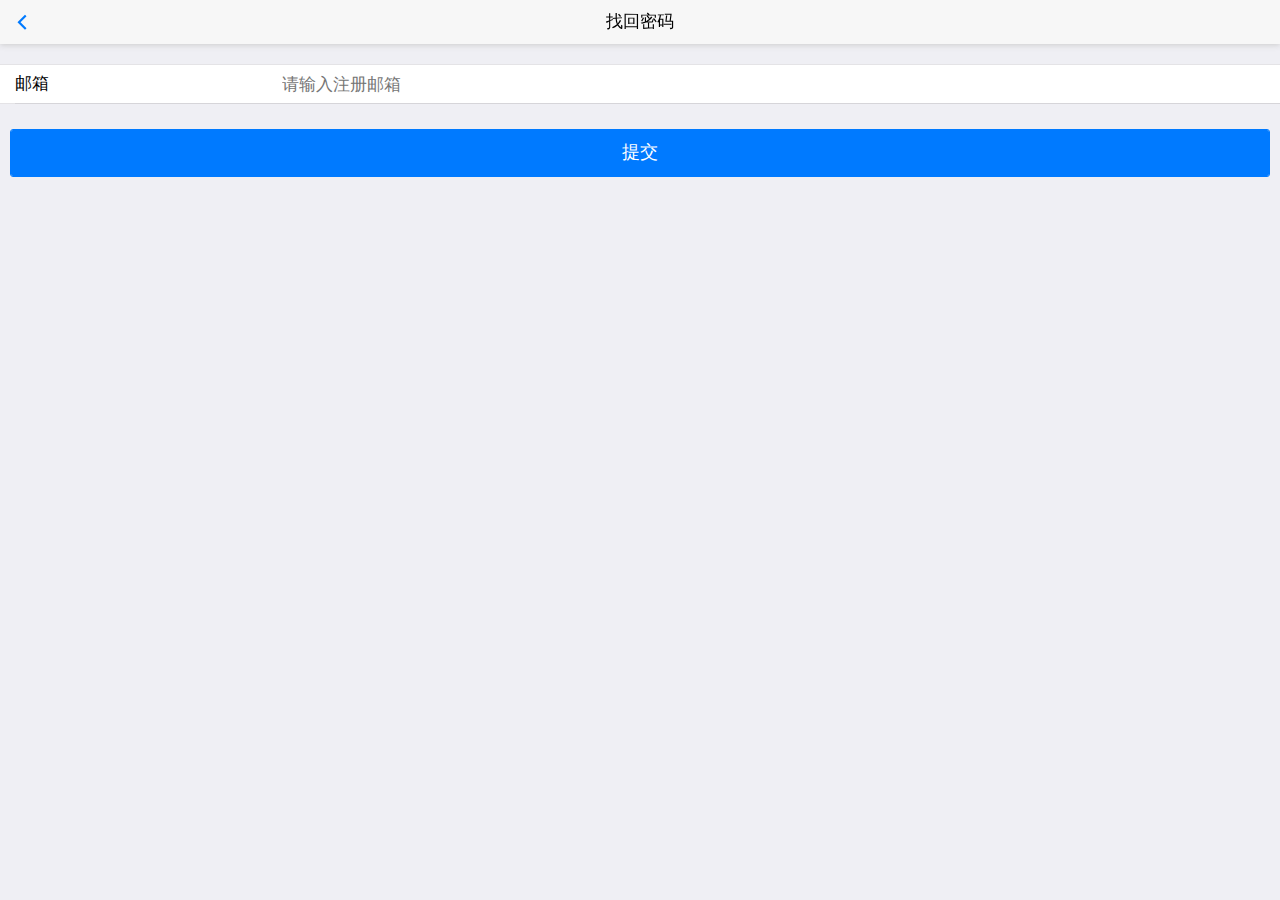
<file: forget_password.html>
<!DOCTYPE html>
<html class="ui-page-login">

	<head>
		<meta charset="utf-8">
		<meta name="viewport" content="width=device-width,initial-scale=1,minimum-scale=1,maximum-scale=1,user-scalable=no" />
		<title></title>
		<link href="css/mui.min.css" rel="stylesheet" />
		<link href="css/style.css" rel="stylesheet" />
		<style>
			.area {
				margin: 20px auto 0px auto;
			}
			.mui-input-group:first-child {
				margin-top: 20px;
			}
			.mui-input-group label {
				width: 22%;
			}
			.mui-input-row label~input,
			.mui-input-row label~select,
			.mui-input-row label~textarea {
				width: 78%;
			}
			.mui-checkbox input[type=checkbox],
			.mui-radio input[type=radio] {
				top: 6px;
			}
			.mui-content-padded {
				margin-top: 25px;
			}
			.mui-btn {
				padding: 10px;
			}
			.mui-input-row label~input, .mui-input-row label~select, .mui-input-row label~textarea{
				margin-top: 1px;
			}
		</style>
	</head>

	<body>
		<header class="mui-bar mui-bar-nav">
			<a class="mui-action-back mui-icon mui-icon-left-nav mui-pull-left"></a>
			<h1 class="mui-title">找回密码</h1>
		</header>
		<div class="mui-content">
			<form class="mui-input-group">
				<!--
				<div class="mui-input-row">
					<label>账号</label>
					<input id='account' type="text" class="mui-input-clear mui-input" placeholder="请输入账号">
				</div>             	
                -->
				<div class="mui-input-row">
					<label>邮箱</label>
					<input id='email' type="email" class="mui-input-clear mui-input" placeholder="请输入注册邮箱">
				</div>
			</form>
			<div class="mui-content-padded">
				<button id='sendMail' class="mui-btn mui-btn-block mui-btn-primary">提交</button>
			</div>
		</div>
		<script src="js/mui.min.js"></script>
		<script src="js/app.js"></script>
		<script>
			(function($, doc) {
				$.init();
				$.plusReady(function() {
					var sendButton = doc.getElementById('sendMail');
					var emailBox = doc.getElementById('email');
					sendButton.addEventListener('tap', function() {
						app.forgetPassword(emailBox.value, function(err, info) {
							plus.nativeUI.toast(err || info);
						});
					}, false);
				});
			}(mui, document));
		</script>
	</body>

</html>
</file>
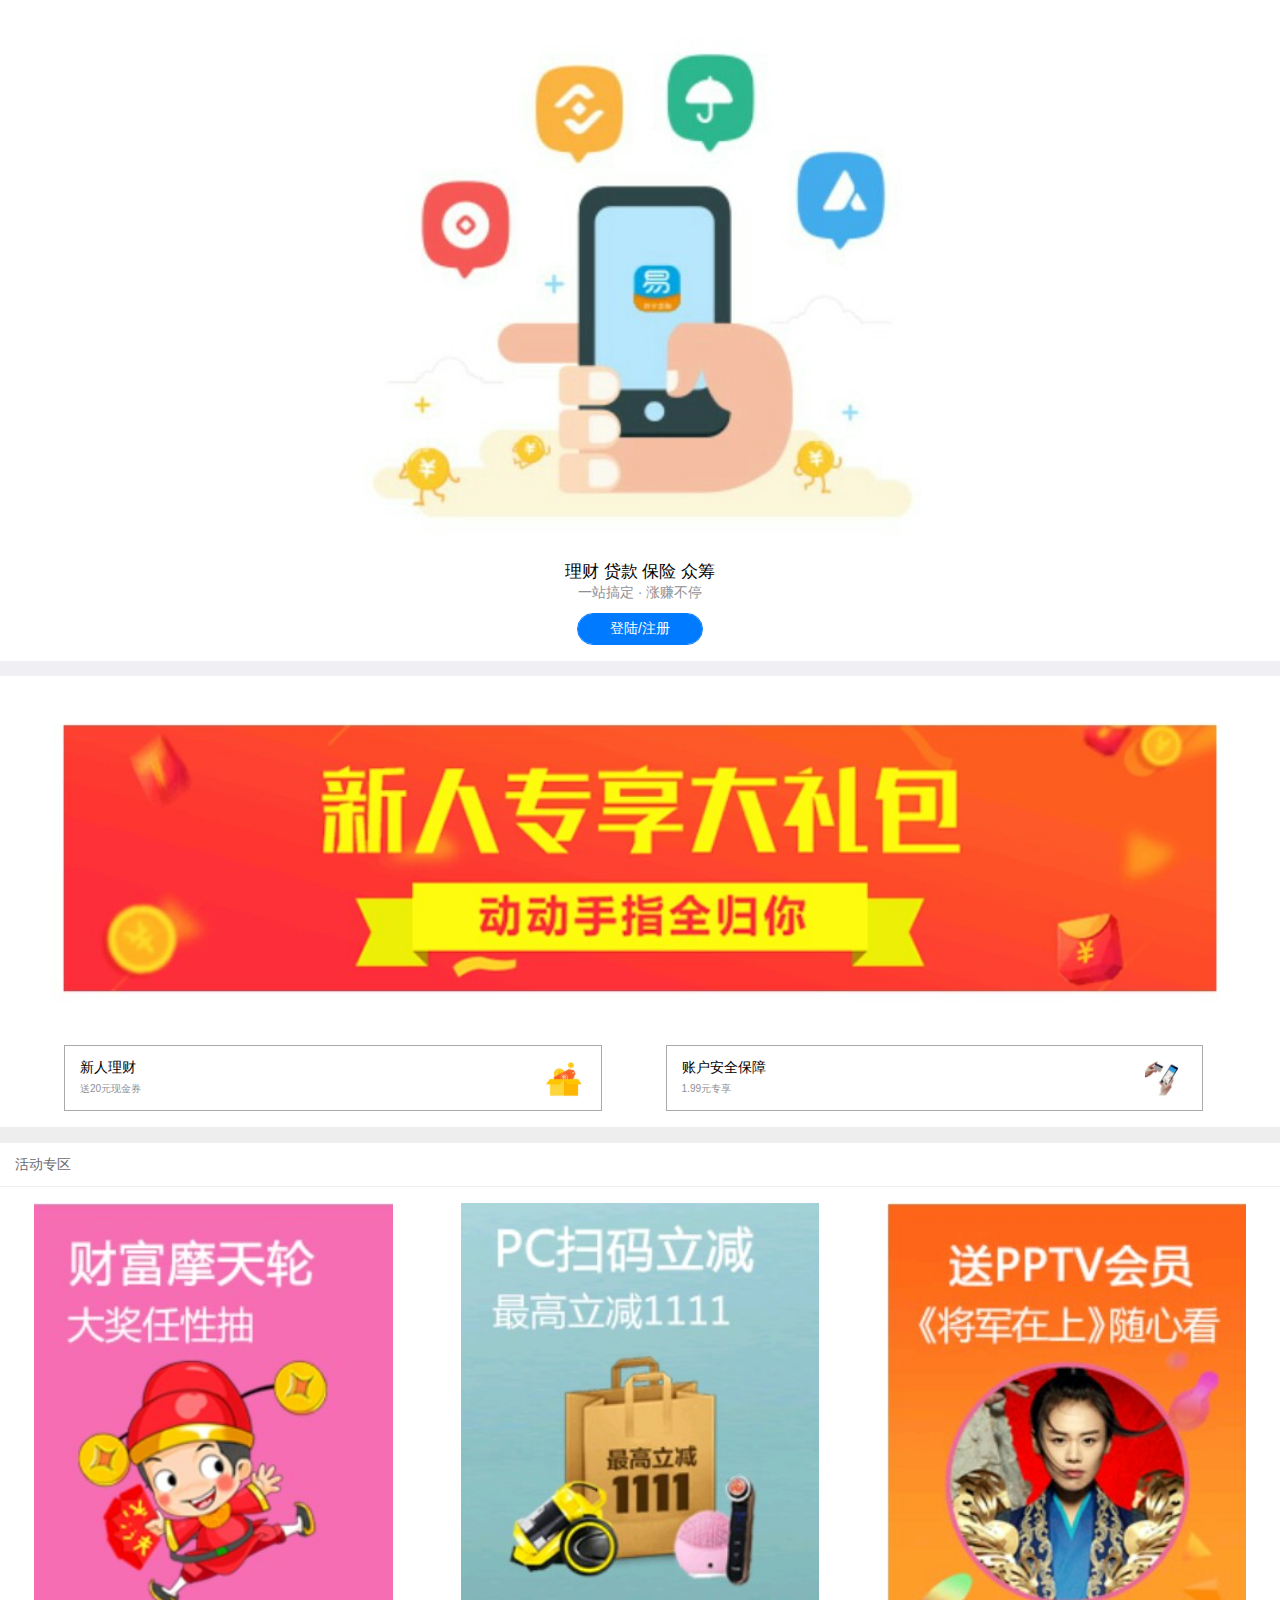
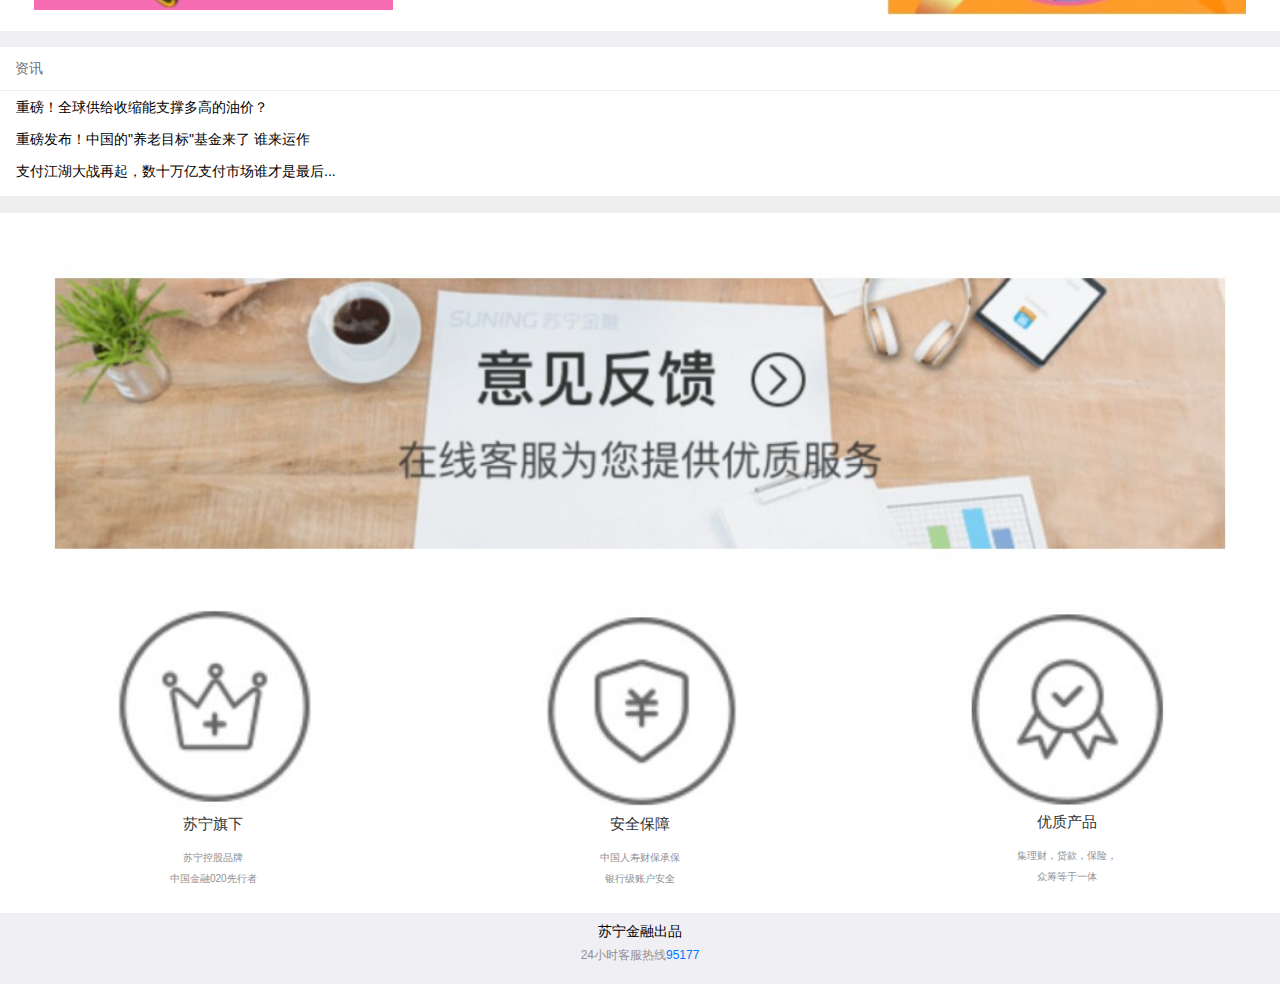
<file: home.html>
<!doctype html>
<html>

	<head>
		<meta charset="UTF-8">
		<title></title>
		<meta name="viewport" content="width=device-width,initial-scale=1,minimum-scale=1,maximum-scale=1,user-scalable=no" />
		<link href="css/mui.min.css" rel="stylesheet" />
		<link rel="stylesheet" href="css/home.css" />
	</head>

	<body>
		<header id="header">
			<img src="img/bn.jpg" alt="" />
			<span>理财 贷款 保险 众筹</span>
			<p>一站搞定 · 涨赚不停</p>
			<button type="button" data-loading-icon="mui-spinner mui-spinner-custom" class="mui-btn mui-btn-primary" id="dl">登陆/注册</button>
		</header>
		<div class="mui-content">
			<ul class="mui-table-view " id="libao">
				<li class="mui-table-view-cell mui-media" id="xintop">
					<a href="javascript:;">
						<img src="img/xin.jpg" alt="" id="xin">
					</a>
				</li>
			</ul>
			<ul class="mui-table-view " id="libaoone">
				<li class="mui-table-view-cell mui-media" id="li">
					<a href="javascript:;">
						<img class="mui-media-object mui-pull-right" src="img/baozhang.jpg">
						<div class="mui-media-body" id="span">
							新人理财
							<p class="mui-ellipsis" id="p">送20元现金券</p>
						</div>
					</a>
				</li>
				<li class="mui-table-view-cell mui-media" id="li">
					<a href="javascript:;">
						<img class="mui-media-object mui-pull-right" src="img/xinren.jpg">
						<div class="mui-media-body" id="span">
							账户安全保障
							<p class="mui-ellipsis" id="p">1.99元专享</p>
						</div>
					</a>
				</li>
			</ul>
			<ul class="mui-table-view" id="ulp">
				<li class="mui-table-view-cell">
					<a href="#" id="aaa">
						活动专区
					</a>
				</li>
			</ul>

			<div class="mui-row" id="roww">
				<div class="mui-col-xs-4 mui-col-sm-4">
					<img src="img/huiyuan.jpg" alt="">
				</div>
				<div class="mui-col-xs-4 mui-col-sm-4">
					<img src="img/saoma.jpg" alt="">
				</div>
				<div class="mui-col-xs-4 mui-col-sm-4">
					<img src="img/motianlun.jpg" alt="">
				</div>
			</div>
			<ul class="mui-table-view" id="ulpp">
				<li class="mui-table-view-cell">
					<a href="#" id="aaa">
						资讯
					</a>
				</li>
			</ul>

			<div class="mui-row" id="rowzixun">
				<div class="mui-col-xs-12 mui-col-sm-12">
					<span>重磅！全球供给收缩能支撑多高的油价？ </span>
				</div>
				<div class="mui-col-xs-12 mui-col-sm-12">
					<span>重磅发布！中国的"养老目标"基金来了 谁来运作 </span>
				</div>
				<div class="mui-col-xs-12 mui-col-sm-12">
					<span>支付江湖大战再起，数十万亿支付市场谁才是最后...</span>
				</div>
			</div>

			<ul class="mui-table-view " id="libao">
				<li class="mui-table-view-cell mui-media" id="xintop">
					<a href="javascript:;">
						<img src="img/fankui.jpg" alt="" id="xin">
					</a>
				</li>
			</ul>

			<ul class="mui-table-view mui-grid-view mui-grid-9" id="nine">
				<li class="mui-table-view-cell mui-media mui-col-xs-4 mui-col-sm-4">
					<a href="#">
						<img src="img/tbthree.jpg" alt="" class="img" >
						<div class="mui-media-body">苏宁旗下</div>
						<p>苏宁控股品牌<br />中国金融020先行者 </p>
					</a>
				</li>
				<li class="mui-table-view-cell mui-media mui-col-xs-4 mui-col-sm-4">
					<a href="#">
						<img src="img/tbtwo.jpg" alt="" class="img" >
						<div class="mui-media-body">安全保障</div>
						<p>中国人寿财保承保<br />银行级账户安全 </p>
					</a>
				</li>
				<li class="mui-table-view-cell mui-media mui-col-xs-4 mui-col-sm-4">
					<a href="#">
						<img src="img/tbone.jpg" alt="" class="img" >
						<div class="mui-media-body">优质产品</div>
						<p>集理财，贷款，保险，<br />众筹等于一体 </p>
					</a>
				</li>
			</ul>

			<div class="mui-row" id="end">
				<div class="mui-col-xs-12 mui-col-sm-12">
					<span>苏宁金融出品</span>
					<p>24小时客服热线<a href="#">95177</a></p>
				</div>
			</div>
		</div>
		<script src="js/mui.min.js"></script>
		<script type="text/javascript">
			mui.init();
			//点击登陆按钮的效果
			mui(document.body).on('tap', '.mui-btn', function(e) {
				mui(this).button('loading');
				setTimeout(function() {
					mui(this).button('reset');
				}.bind(this), 2000);
			});
			mui.plusReady(function(){
				//拨打咨询电话
				mui("#end")[0].addEventListener('tap',function(){
					plus.device.dial(95177, false );
				})
				//跳转到登陆页面
				mui("#dl")[0].addEventListener('tap',function(){
					mui.openWindow({
						url:"login.html",
   						 id:"login.html",
					})
				})
			})	
		</script>
	</body>

</html>
</file>
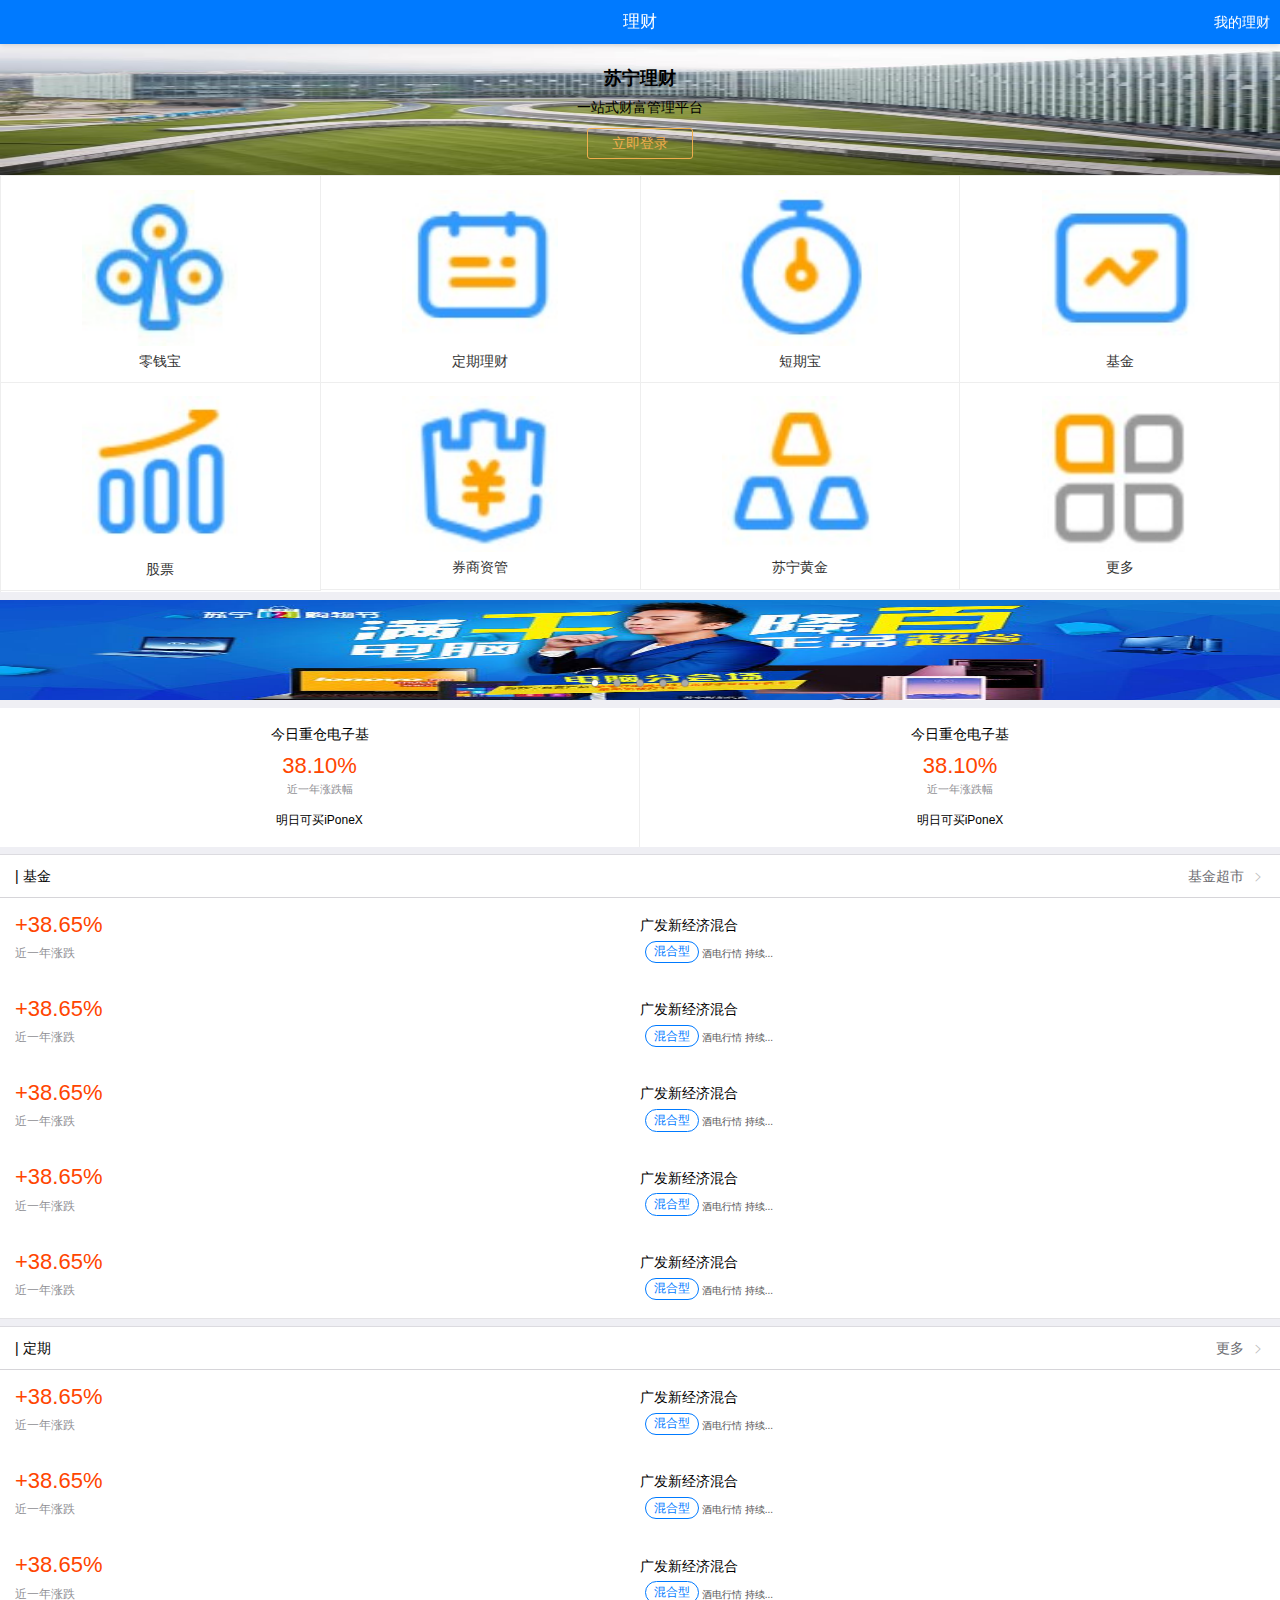
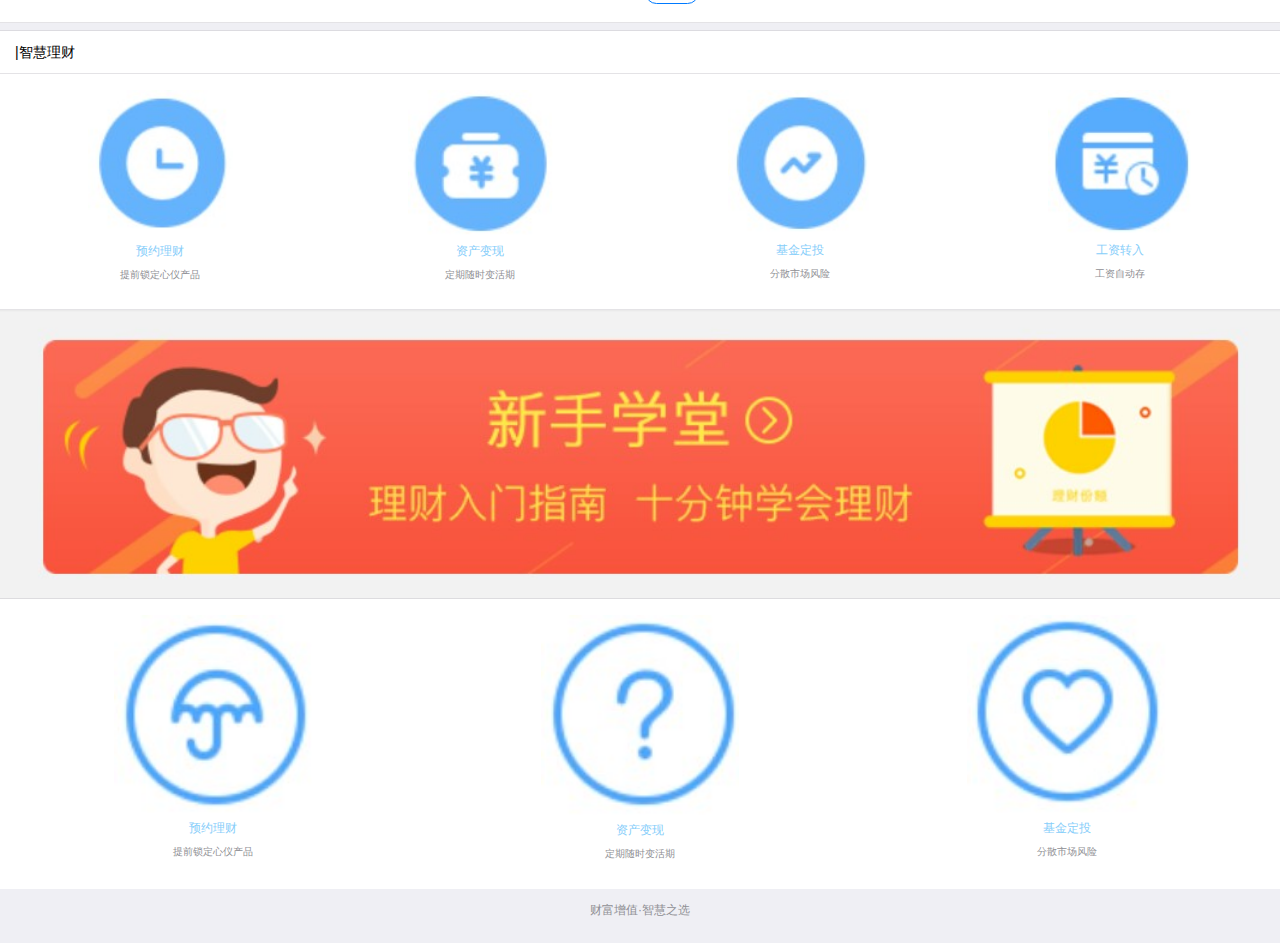
<file: licai.html>
<!doctype html>
<html>

	<head>
		<meta charset="UTF-8">
		<title></title>
		<meta name="viewport" content="width=device-width,initial-scale=1,minimum-scale=1,maximum-scale=1,user-scalable=no" />
		<link href="css/mui.min.css" rel="stylesheet" />
		<link rel="stylesheet" href="css/licai.css" />
	</head>

	<body>
		<header class="mui-bar mui-bar-nav" id="header">
			<a class=" mui-pull-right" id="dl">我的理财</a>
			<h1 class="mui-title">理财</h1>
		</header>
		<div class="mui-content">
			<div class="mui-row">
				<div class="mui-col-sm-12 mui-col-xs-12" id="banner">
					<span>苏宁理财</span>
					<p>一站式财富管理平台</p>
					<button type="button" class="mui-btn mui-btn-warning mui-btn-outlined" id="dll">立即登录</button>
				</div>
			</div>

			<ul class="mui-table-view mui-grid-view mui-grid-9" id="jiu">
				<li class="mui-table-view-cell mui-media mui-col-xs-3 mui-col-sm-3">
					<a href="#">
						<img src="img/t (5).jpg" alt="" id="pic">
						<div class="mui-media-body">零钱宝</div>
					</a>
				</li>
				<li class="mui-table-view-cell mui-media mui-col-xs-3 mui-col-sm-3">
					<a href="#">
						<img src="img/t (6).jpg" alt="" id="pic">
						<div class="mui-media-body">定期理财</div>
					</a>
				</li>
				<li class="mui-table-view-cell mui-media mui-col-xs-3 mui-col-sm-3">
					<a href="#">
						<img src="img/t (7).jpg" alt="" id="pic">
						<div class="mui-media-body">短期宝</div>
					</a>
				</li>
				<li class="mui-table-view-cell mui-media mui-col-xs-3 mui-col-sm-3">
					<a href="#">
						<img src="img/t (8).jpg" alt="" id="pic">
						<div class="mui-media-body">基金</div>
					</a>
				</li>
				<li class="mui-table-view-cell mui-media mui-col-xs-3 mui-col-sm-3">
					<a href="#">
						<img src="img/t (1).jpg" alt="" id="pic">
						<div class="mui-media-body">股票</div>
					</a>
				</li>
				<li class="mui-table-view-cell mui-media mui-col-xs-3 mui-col-sm-3">
					<a href="#">
						<img src="img/t (2).jpg" alt="" id="pic">
						<div class="mui-media-body">券商资管</div>
					</a>
				</li>
				<li class="mui-table-view-cell mui-media mui-col-xs-3 mui-col-sm-3">
					<a href="#">
						<img src="img/t (3).jpg" alt="" id="pic">
						<div class="mui-media-body">苏宁黄金</div>
					</a>
				</li>
				<li class="mui-table-view-cell mui-media mui-col-xs-3 mui-col-sm-3">
					<a href="#">
						<img src="img/t (4).jpg" alt="" id="pic">
						<div class="mui-media-body">更多</div>
					</a>
				</li>
			</ul>

			<div id="slider" class="mui-slider">
				<div class="mui-slider-group mui-slider-loop">
					<!-- 额外增加的一个节点(循环轮播：第一个节点是最后一张轮播) -->
					<div class="mui-slider-item mui-slider-item-duplicate">
						<a href="#">
							<img src="img/bnerr.jpg" id="imgli">
						</a>
					</div>
					<!-- 第一张 -->
					<div class="mui-slider-item">
						<a href="#">
							<img src="img/bnerr.jpg" id="imgli">
						</a>
					</div>
					<!-- 第二张 -->
					<div class="mui-slider-item">
						<a href="#">
							<img src="img/bnerr.jpg" id="imgli">
						</a>
					</div>
					<!-- 第三张 -->
					<div class="mui-slider-item">
						<a href="#">
							<img src="img/bnerr.jpg" id="imgli">
						</a>
					</div>
					<!-- 第四张 -->
					<div class="mui-slider-item">
						<a href="#">
							<img src="img/bnerr.jpg" id="imgli">
						</a>
					</div>
					<!-- 第五张 -->
					<div class="mui-slider-item">
						<a href="#">
							<img src="img/bnerr.jpg" id="imgli">
						</a>
					</div>
					<!-- 额外增加的一个节点(循环轮播：最后一个节点是第一张轮播) -->
					<div class="mui-slider-item mui-slider-item-duplicate">
						<a href="#">
							<img src="img/bnerr.jpg" id="imgli">
						</a>
					</div>
				</div>
				<div class="mui-slider-indicator">
					<div class="mui-indicator mui-active"></div>
					<div class="mui-indicator"></div>
					<div class="mui-indicator"></div>
					<div class="mui-indicator"></div>
					<div class="mui-indicator"></div>
				</div>
			</div>

			<div class="mui-row" id="jin">
				<div class="mui-col-sm-6 mui-col-xs-6">
					<div class="mui-media-body">今日重仓电子基</div>
					<a href="#">38.10%</a>
					<p>近一年涨跌幅</p>
					<span>明日可买iPoneX</span>
				</div>
				<div class="mui-col-sm-6 mui-col-xs-6">
					<div class="mui-media-body">今日重仓电子基</div>
					<a href="#">38.10%</a>
					<p>近一年涨跌幅</p>
					<span>明日可买iPoneX</span>
				</div>
			</div>

			<ul class="mui-table-view" id="ji">
				<li class="mui-table-view-cell">
					<a class="mui-navigate-right">| 基金<span>基金超市</span></a>
				</li>
			</ul>

			<ul class="mui-table-view" id="jing">
				<li class="mui-table-view-cell">
					<a href="#">+38.65%</a><span>广发新经济混合</span>
					<p>近一年涨跌</p>
					<div><button type="button" class="mui-btn mui-btn-blue mui-btn-outlined">混合型</button>酒电行情 持续...</div>
				</li>
				<li class="mui-table-view-cell">
					<a href="#">+38.65%</a><span>广发新经济混合</span>
					<p>近一年涨跌</p>
					<div><button type="button" class="mui-btn mui-btn-blue mui-btn-outlined">混合型</button>酒电行情 持续...</div>
				</li>
				<li class="mui-table-view-cell">
					<a href="#">+38.65%</a><span>广发新经济混合</span>
					<p>近一年涨跌</p>
					<div><button type="button" class="mui-btn mui-btn-blue mui-btn-outlined">混合型</button>酒电行情 持续...</div>
				</li>
				<li class="mui-table-view-cell">
					<a href="#">+38.65%</a><span>广发新经济混合</span>
					<p>近一年涨跌</p>
					<div><button type="button" class="mui-btn mui-btn-blue mui-btn-outlined">混合型</button>酒电行情 持续...</div>
				</li>
				<li class="mui-table-view-cell">
					<a href="#">+38.65%</a><span>广发新经济混合</span>
					<p>近一年涨跌</p>
					<div><button type="button" class="mui-btn mui-btn-blue mui-btn-outlined">混合型</button>酒电行情 持续...</div>
				</li>
			</ul>

			<ul class="mui-table-view" id="ji">
				<li class="mui-table-view-cell">
					<a class="mui-navigate-right">| 定期<span>更多</span></a>
				</li>
			</ul>

			<ul class="mui-table-view" id="jing">
				<li class="mui-table-view-cell">
					<a href="#">+38.65%</a><span>广发新经济混合</span>
					<p>近一年涨跌</p>
					<div><button type="button" class="mui-btn mui-btn-blue mui-btn-outlined">混合型</button>酒电行情 持续...</div>
				</li>
				<li class="mui-table-view-cell">
					<a href="#">+38.65%</a><span>广发新经济混合</span>
					<p>近一年涨跌</p>
					<div><button type="button" class="mui-btn mui-btn-blue mui-btn-outlined">混合型</button>酒电行情 持续...</div>
				</li>
				<li class="mui-table-view-cell">
					<a href="#">+38.65%</a><span>广发新经济混合</span>
					<p>近一年涨跌</p>
					<div><button type="button" class="mui-btn mui-btn-blue mui-btn-outlined">混合型</button>酒电行情 持续...</div>
				</li>
			</ul>

			<ul class="mui-table-view" id="ji">
				<li class="mui-table-view-cell">
					<a href="#">|智慧理财</a>
				</li>
			</ul>

			<ul class="mui-table-view mui-grid-view mui-grid-9" id="nine">
				<li class="mui-table-view-cell mui-media mui-col-xs-3 mui-col-sm-3">
					<a href="#">
						<img src="img/t2 (4).jpg" alt="" class="img">
						<div class="mui-media-body">预约理财</div>
						<p>提前锁定心仪产品 </p>
					</a>
				</li>
				<li class="mui-table-view-cell mui-media mui-col-xs-3 mui-col-sm-3">
					<a href="#">
						<img src="img/t2 (1).jpg" alt="" class="img">
						<div class="mui-media-body">资产变现</div>
						<p>定期随时变活期</p>
					</a>
				</li>
				<li class="mui-table-view-cell mui-media mui-col-xs-3 mui-col-sm-3">
					<a href="#">
						<img src="img/t2 (2).jpg" alt="" class="img">
						<div class="mui-media-body">基金定投</div>
						<p>分散市场风险</p>
					</a>
				</li>
				<li class="mui-table-view-cell mui-media mui-col-xs-3 mui-col-sm-3">
					<a href="#">
						<img src="img/t2 (3).jpg" alt="" class="img">
						<div class="mui-media-body">工资转入</div>
						<p>工资自动存</p>
					</a>
				</li>
			</ul>

			<ul class="mui-table-view " id="libao">
				<li class="mui-table-view-cell mui-media" id="xintop">
					<a href="javascript:;">
						<img src="img/ha.jpg" alt="" id="xin">
					</a>
				</li>
			</ul>

			<ul class="mui-table-view mui-grid-view mui-grid-9" id="nine">
				<li class="mui-table-view-cell mui-media mui-col-xs-4 mui-col-sm-4">
					<a href="#">
						<img src="img/t3 (2).jpg" alt="" class="img">
						<div class="mui-media-body">预约理财</div>
						<p>提前锁定心仪产品 </p>
					</a>
				</li>
				<li class="mui-table-view-cell mui-media mui-col-xs-4 mui-col-sm-4">
					<a href="#">
						<img src="img/t3 (3).jpg" alt="" class="img">
						<div class="mui-media-body">资产变现</div>
						<p>定期随时变活期</p>
					</a>
				</li>
				<li class="mui-table-view-cell mui-media mui-col-xs-4 mui-col-sm-4">
					<a href="#">
						<img src="img/t3 (1).jpg" alt="" class="img">
						<div class="mui-media-body">基金定投</div>
						<p>分散市场风险</p>
					</a>
				</li>
			</ul>

			<div class="mui-row" id="end">
				<div class="mui-col-xs-12 mui-col-sm-12">
					<p>财富增值·智慧之选</p>
				</div>
			</div>
		</div>
		<script src="js/mui.min.js"></script>
		<script type="text/javascript">
			mui.init();;
			mui.plusReady(function(){
				//点击跳转到登陆注册页面
				mui("#dl")[0].addEventListener('tap',function(){
					mui.openWindow({
						url:"login.html",
   						 id:"login.html",
					})
				})
				mui("#dll")[0].addEventListener('tap',function(){
					mui.openWindow({
						url:"login.html",
   						 id:"login.html",
					})
				})
			})	
			//自动轮播
			var gallery = mui('.mui-slider');
			gallery.slider({
				interval: 2000 //自动轮播周期，若为0则不自动播放，默认为0；
			})
		</script>
	</body>

</html>
</file>
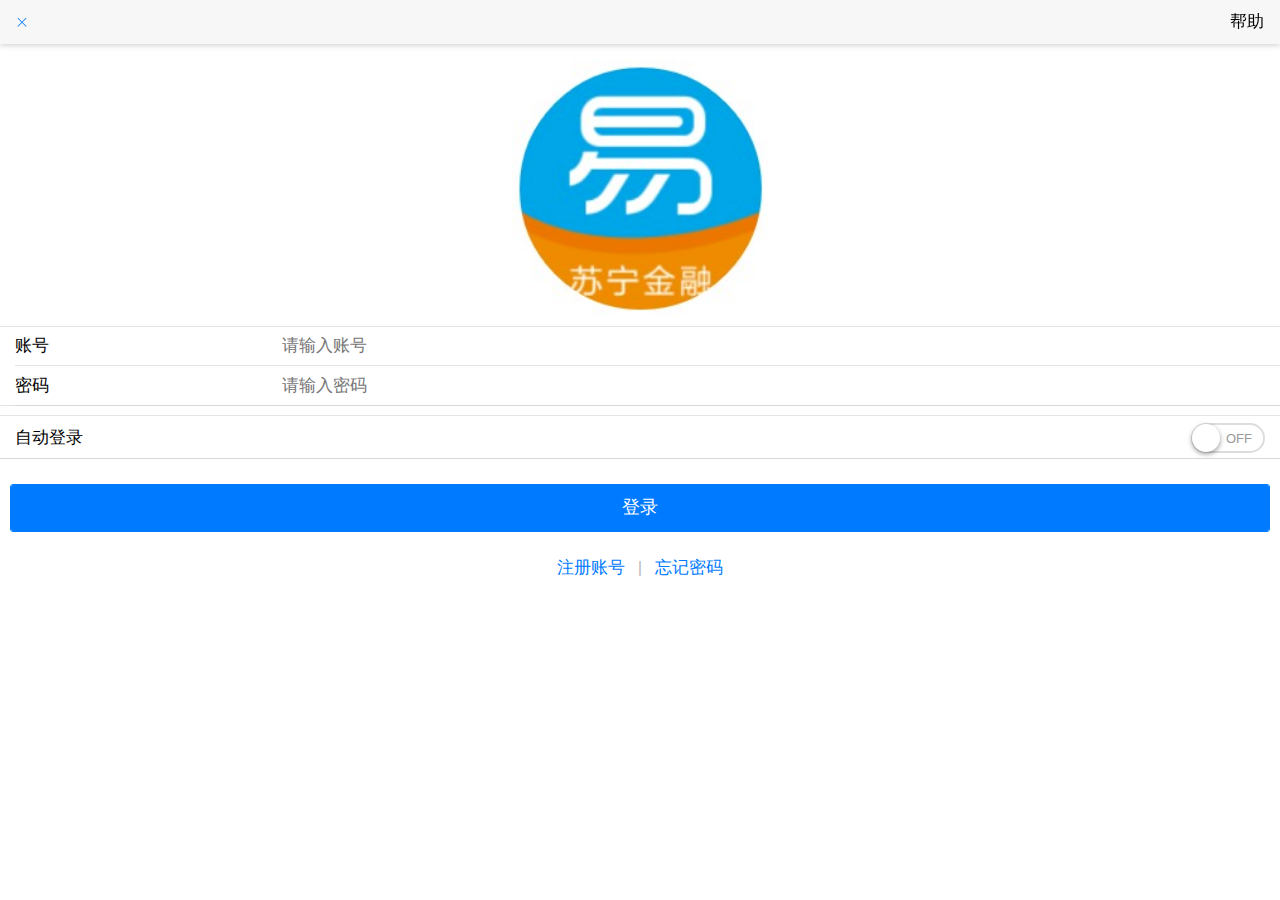
<file: login.html>
<!DOCTYPE html>
<html class="ui-page-login">

	<head>
		<meta charset="utf-8">
		<meta name="viewport" content="width=device-width,initial-scale=1,minimum-scale=1,maximum-scale=1,user-scalable=no" />
		<title></title>
		<link href="css/mui.min.css" rel="stylesheet" />
		<style>
			.ui-page-login,
			body {
				width: 100%;
				height: 100%;
				margin: 0px;
				padding: 0px;
			}
			
			.mui-content {
				height: 100%;
			}
			
			.area {
				margin: 20px auto 0px auto;
			}
			
			.mui-input-group {
				margin-top: 10px;
			}
			
			.mui-input-group:first-child {
				margin-top: 20px;
			}
			
			.mui-input-group label {
				width: 22%;
			}
			
			.mui-input-row label~input,
			.mui-input-row label~select,
			.mui-input-row label~textarea {
				width: 78%;
			}
			
			.mui-checkbox input[type=checkbox],
			.mui-radio input[type=radio] {
				top: 6px;
			}
			
			.mui-content-padded {
				margin-top: 25px;
			}
			
			.mui-btn {
				padding: 10px;
			}
			
			.link-area {
				display: block;
				margin-top: 25px;
				text-align: center;
			}
			
			.spliter {
				color: #bbb;
				padding: 0px 8px;
			}
			
			.oauth-area {
				position: absolute;
				bottom: 20px;
				left: 0px;
				text-align: center;
				width: 100%;
				padding: 0px;
				margin: 0px;
			}
			
			.oauth-area .oauth-btn {
				display: inline-block;
				width: 50px;
				height: 50px;
				background-size: 30px 30px;
				background-position: center center;
				background-repeat: no-repeat;
				margin: 0px 20px;
				/*-webkit-filter: grayscale(100%); */
				border: solid 1px #ddd;
				border-radius: 25px;
			}
			
			.oauth-area .oauth-btn:active {
				border: solid 1px #aaa;
			}
			
			.oauth-area .oauth-btn.disabled {
				background-color: #ddd;
			}
			.mui-bar .mui-title{
				right: 0px;
				left: 0px;
				text-align: right;
				
				padding-right: 1rem;
			}
			#rowimg{
				display: block;
				width: 20%;
				margin: auto;
				margin-top: 1rem;
			}
			.mui-content{
				background: white;
			}
		</style>

	</head>

	<body>
		<header class="mui-bar mui-bar-nav">
			<a href="home.html" class="mui-action-back mui-icon mui-icon-closeempty mui-pull-left"></a>
			<h1 class="mui-title">帮助</h1>
		</header>
		<div class="mui-content">
			<div class="mui-row">
				<div class="mui-col-sm-12 mui-col-xs-12">
					<img src="img/lo.jpg" alt="" id="rowimg">
				</div>
			</div>
			<form id='login-form' class="mui-input-group">
				<div class="mui-input-row">
					<label>账号</label>
					<input id='account' type="text" class="mui-input-clear mui-input" placeholder="请输入账号">
				</div>
				<div class="mui-input-row">
					<label>密码</label>
					<input id='password' type="password" class="mui-input-clear mui-input" placeholder="请输入密码">
				</div>
			</form>
			<form class="mui-input-group">
				<ul class="mui-table-view mui-table-view-chevron">
					<li class="mui-table-view-cell">
						自动登录
						<div id="autoLogin" class="mui-switch">
							<div class="mui-switch-handle"></div>
						</div>
					</li>
				</ul>
			</form>
			<div class="mui-content-padded">
				<button id='login' class="mui-btn mui-btn-block mui-btn-primary">登录</button>
				<div class="link-area">
					<a id='reg'>注册账号</a> <span class="spliter">|</span>
					<a id='forgetPassword'>忘记密码</a>
				</div>
			</div>
			<div class="mui-content-padded oauth-area">

			</div>
		</div>
		<script src="js/mui.min.js"></script>
		<script src="js/mui.enterfocus.js"></script>
		<script src="js/app.js"></script>
		<script>
			(function($, doc) {
				$.init({
					statusBarBackground: '#f7f7f7'
				});
				$.plusReady(function() {
					plus.screen.lockOrientation("portrait-primary");
					var settings = app.getSettings();
					var state = app.getState();
					var mainPage = $.preload({
						"id": 'main',
						"url": 'main.html'
					});
					var toMain = function() {
						$.fire(mainPage, 'show', null);
						setTimeout(function() {
							$.openWindow({
								id: 'main',
								show: {
									aniShow: 'pop-in'
								},
								waiting: {
									autoShow: false
								}
							});
						}, 0);
					};
					//检查 "登录状态/锁屏状态" 开始
					if(settings.autoLogin && state.token && settings.gestures) {
						$.openWindow({
							url: 'unlock.html',
							id: 'unlock',
							show: {
								aniShow: 'pop-in'
							},
							waiting: {
								autoShow: false
							}
						});
					} else if(settings.autoLogin && state.token) {
						toMain();
					} else {
						app.setState(null);
						//第三方登录
						var authBtns = ['qihoo', 'weixin', 'sinaweibo', 'qq']; //配置业务支持的第三方登录
						var auths = {};
						var oauthArea = doc.querySelector('.oauth-area');
						plus.oauth.getServices(function(services) {
							for(var i in services) {
								var service = services[i];
								auths[service.id] = service;
								if(~authBtns.indexOf(service.id)) {
									var isInstalled = app.isInstalled(service.id);
									var btn = document.createElement('div');
									//如果微信未安装，则为不启用状态
									btn.setAttribute('class', 'oauth-btn' + (!isInstalled && service.id === 'weixin' ? (' disabled') : ''));
									btn.authId = service.id;
									btn.style.backgroundImage = 'url("images/' + service.id + '.png")'
									oauthArea.appendChild(btn);
								}
							}
							$(oauthArea).on('tap', '.oauth-btn', function() {
								if(this.classList.contains('disabled')) {
									plus.nativeUI.toast('您尚未安装微信客户端');
									return;
								}
								var auth = auths[this.authId];
								var waiting = plus.nativeUI.showWaiting();
								auth.login(function() {
									waiting.close();
									plus.nativeUI.toast("登录认证成功");
									auth.getUserInfo(function() {
										plus.nativeUI.toast("获取用户信息成功");
										var name = auth.userInfo.nickname || auth.userInfo.name;
										app.createState(name, function() {
											toMain();
										});
									}, function(e) {
										plus.nativeUI.toast("获取用户信息失败：" + e.message);
									});
								}, function(e) {
									waiting.close();
									plus.nativeUI.toast("登录认证失败：" + e.message);
								});
							});
						}, function(e) {
							oauthArea.style.display = 'none';
							plus.nativeUI.toast("获取登录认证失败：" + e.message);
						});
					}
					// close splash
					setTimeout(function() {
						//关闭 splash
						plus.navigator.closeSplashscreen();
					}, 600);
					//检查 "登录状态/锁屏状态" 结束
					var loginButton = doc.getElementById('login');
					var accountBox = doc.getElementById('account');
					var passwordBox = doc.getElementById('password');
					var autoLoginButton = doc.getElementById("autoLogin");
					var regButton = doc.getElementById('reg');
					var forgetButton = doc.getElementById('forgetPassword');
					loginButton.addEventListener('tap', function(event) {
						var loginInfo = {
							account: accountBox.value,
							password: passwordBox.value
						};
						app.login(loginInfo, function(err) {
							if(err) {
								plus.nativeUI.toast(err);
								return;
							}
							toMain();
						});
					});
					$.enterfocus('#login-form input', function() {
						$.trigger(loginButton, 'tap');
					});
					autoLoginButton.classList[settings.autoLogin ? 'add' : 'remove']('mui-active')
					autoLoginButton.addEventListener('toggle', function(event) {
						setTimeout(function() {
							var isActive = event.detail.isActive;
							settings.autoLogin = isActive;
							app.setSettings(settings);
						}, 50);
					}, false);
					regButton.addEventListener('tap', function(event) {
						$.openWindow({
							url: 'reg.html',
							id: 'reg',
							preload: true,
							show: {
								aniShow: 'pop-in'
							},
							styles: {
								popGesture: 'hide'
							},
							waiting: {
								autoShow: false
							}
						});
					}, false);
					forgetButton.addEventListener('tap', function(event) {
						$.openWindow({
							url: 'forget_password.html',
							id: 'forget_password',
							preload: true,
							show: {
								aniShow: 'pop-in'
							},
							styles: {
								popGesture: 'hide'
							},
							waiting: {
								autoShow: false
							}
						});
					}, false);
					//
					window.addEventListener('resize', function() {
						oauthArea.style.display = document.body.clientHeight > 400 ? 'block' : 'none';
					}, false);
					//
					var backButtonPress = 0;
				});
			}(mui, document));
		</script>
	</body>

</html>
</file>
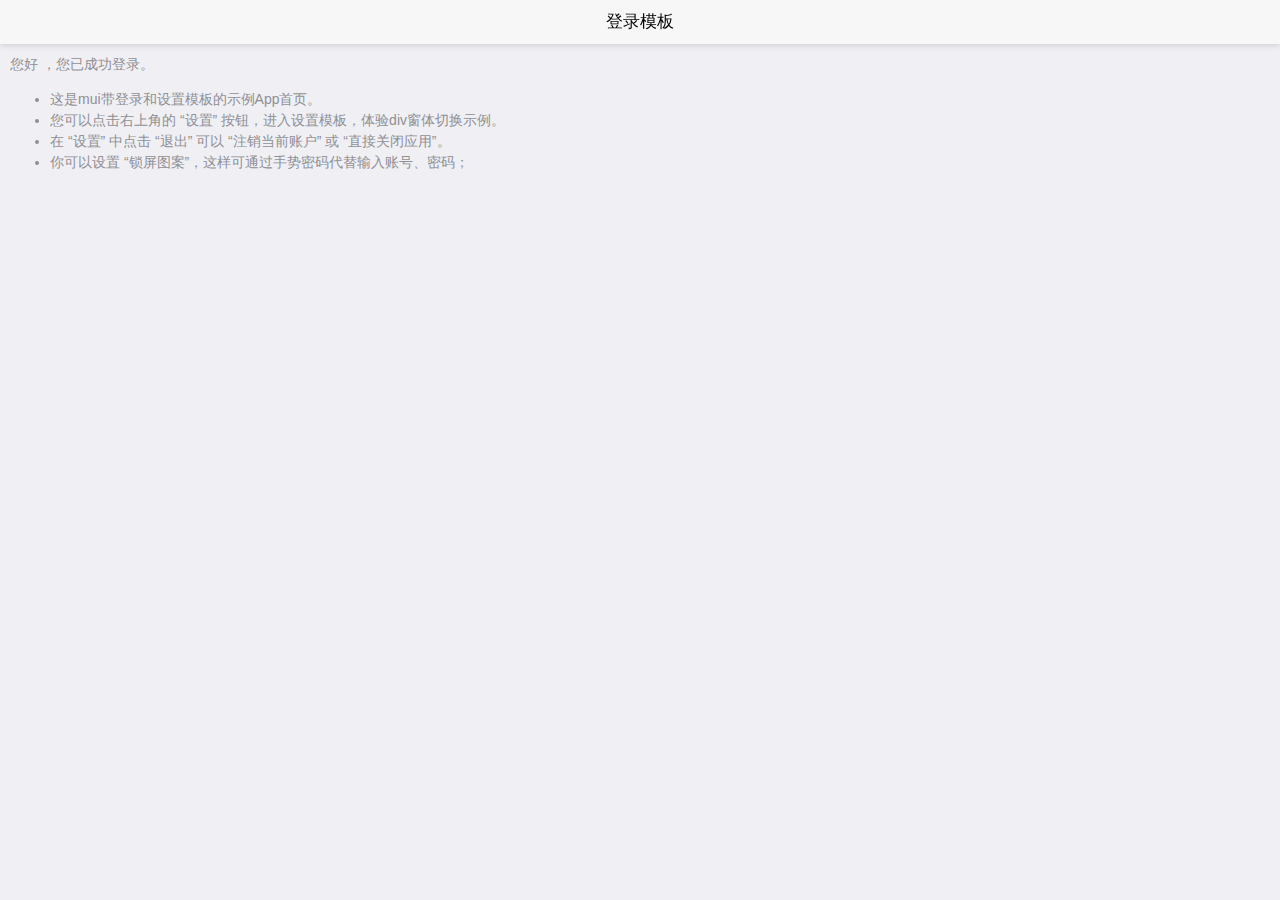
<file: main.html>
<!DOCTYPE html>
<html>

	<head>
		<meta charset="utf-8">
		<meta name="viewport" content="width=device-width,initial-scale=1,minimum-scale=1,maximum-scale=1,user-scalable=no" />
		<title></title>
		<link href="css/mui.min.css" rel="stylesheet" />

		<style>
			ul {
				font-size: 14px;
				color: #8f8f94;
			}
			.mui-btn {
				padding: 10px;
			}
		</style>
	</head>

	<body>
		<header class="mui-bar mui-bar-nav" style="padding-right: 15px;">
			<h1 class="mui-title">登录模板</h1>
		</header>
		<div class="mui-content">
			<div class="mui-content-padded">
				<p>
					您好 <span id='account'></span>，您已成功登录。
					<ul>
						<li>这是mui带登录和设置模板的示例App首页。</li>
						<li>您可以点击右上角的 “设置” 按钮，进入设置模板，体验div窗体切换示例。</li>
						<li>在 “设置” 中点击 “退出” 可以 “注销当前账户” 或 “直接关闭应用”。</li>
						<li>你可以设置 “锁屏图案”，这样可通过手势密码代替输入账号、密码；</li>
					</ul>
				</p>
				<!--<button  class="mui-btn mui-btn-block mui-btn-primary">设置</button>-->
				<!--
				<button id='exit' class="mui-btn mui-btn-block mui-btn-green">关闭</button>
                <button id='logout' class="mui-btn mui-btn-red mui-btn-block">注销登录</button>
                -->
			</div>
		</div>
		<script src="js/mui.min.js"></script>
		<script src="js/app.js"></script>
		<script>
			(function($, doc) {
				$.init();
				var settings = app.getSettings();
				var account = doc.getElementById('account');
				//
				window.addEventListener('show', function() {
					var state = app.getState();
					account.innerText = state.account;
				}, false);
				$.plusReady(function() {
					//--
					$.oldBack = mui.back;
					var backButtonPress = 0;
					
				});
			}(mui, document));
		</script>
	</body>

</html>
</file>
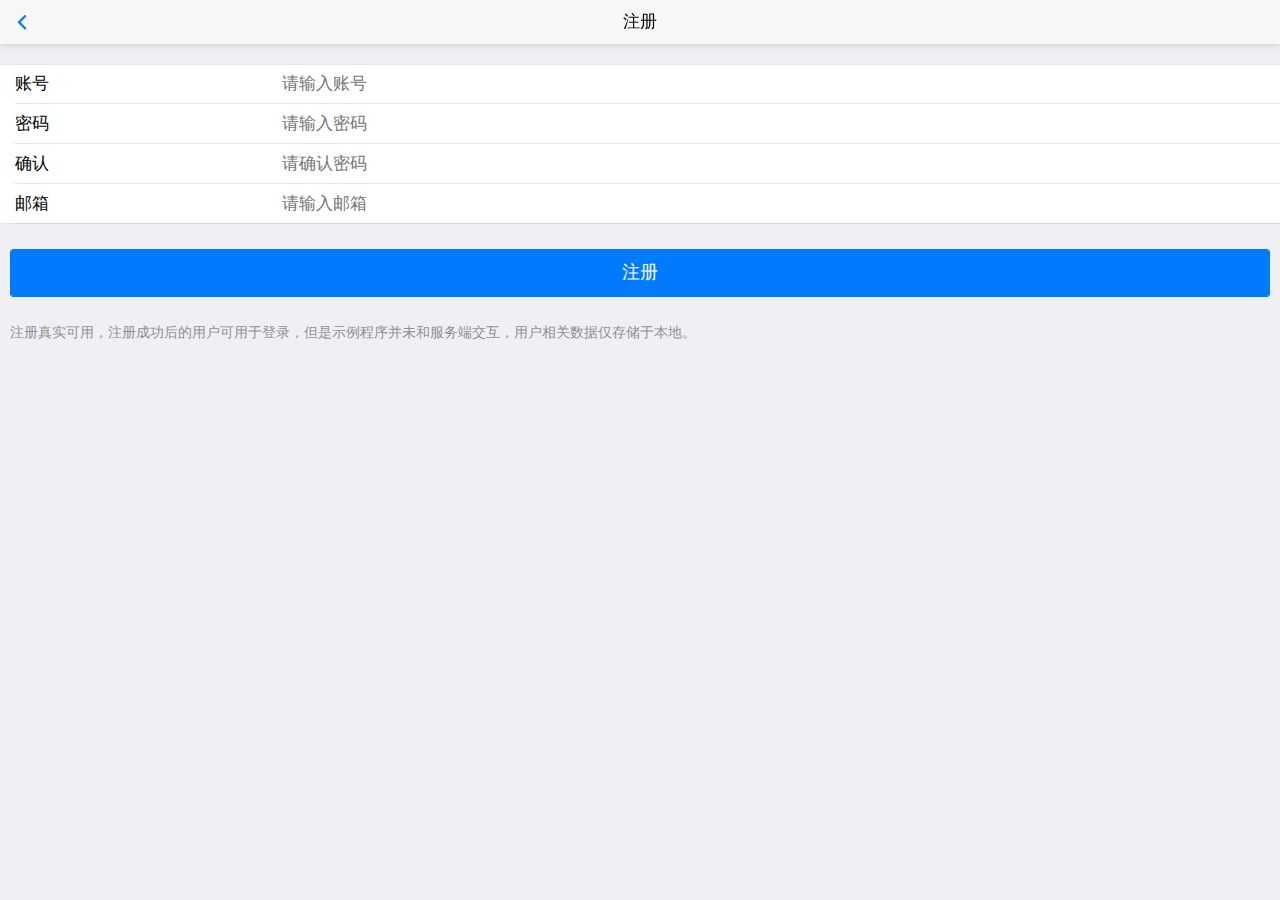
<file: reg.html>
<!DOCTYPE html>
<html class="ui-page-login">

	<head>
		<meta charset="utf-8">
		<meta name="viewport" content="width=device-width,initial-scale=1,minimum-scale=1,maximum-scale=1,user-scalable=no" />
		<title></title>
		<link href="css/mui.min.css" rel="stylesheet" />
		<link href="css/style.css" rel="stylesheet" />
		<style>
			.area {
				margin: 20px auto 0px auto;
			}
			.mui-input-group:first-child {
				margin-top: 20px;
			}
			.mui-input-group label {
				width: 22%;
			}
			.mui-input-row label~input,
			.mui-input-row label~select,
			.mui-input-row label~textarea {
				width: 78%;
			}
			.mui-checkbox input[type=checkbox],
			.mui-radio input[type=radio] {
				top: 6px;
			}
			.mui-content-padded {
				margin-top: 25px;
			}
			.mui-btn {
				padding: 10px;
			}
			
		</style>
	</head>

	<body>
		<header class="mui-bar mui-bar-nav">
			<a class="mui-action-back mui-icon mui-icon-left-nav mui-pull-left"></a>
			<h1 class="mui-title">注册</h1>
		</header>
		<div class="mui-content">
			<form class="mui-input-group">
				<div class="mui-input-row">
					<label>账号</label>
					<input id='account' type="text" class="mui-input-clear mui-input" placeholder="请输入账号">
				</div>
				<div class="mui-input-row">
					<label>密码</label>
					<input id='password' type="password" class="mui-input-clear mui-input" placeholder="请输入密码">
				</div>
				<div class="mui-input-row">
					<label>确认</label>
					<input id='password_confirm' type="password" class="mui-input-clear mui-input" placeholder="请确认密码">
				</div>
				<div class="mui-input-row">
					<label>邮箱</label>
					<input id='email' type="email" class="mui-input-clear mui-input" placeholder="请输入邮箱">
				</div>
			</form>
			<div class="mui-content-padded">
				<button id='reg' class="mui-btn mui-btn-block mui-btn-primary">注册</button>
			</div>
			<div class="mui-content-padded">
				<p>注册真实可用，注册成功后的用户可用于登录，但是示例程序并未和服务端交互，用户相关数据仅存储于本地。</p>
			</div>
		</div>
		<script src="js/mui.min.js"></script>
		<script src="js/app.js"></script>
		<script>
			(function($, doc) {
				$.init();
				$.plusReady(function() {
					var settings = app.getSettings();
					var regButton = doc.getElementById('reg');
					var accountBox = doc.getElementById('account');
					var passwordBox = doc.getElementById('password');
					var passwordConfirmBox = doc.getElementById('password_confirm');
					var emailBox = doc.getElementById('email');
					regButton.addEventListener('tap', function(event) {
						var regInfo = {
							account: accountBox.value,
							password: passwordBox.value,
							email: emailBox.value
						};
						var passwordConfirm = passwordConfirmBox.value;
						if (passwordConfirm != regInfo.password) {
							plus.nativeUI.toast('密码两次输入不一致');
							return;
						}
						app.reg(regInfo, function(err) {
							if (err) {
								plus.nativeUI.toast(err);
								return;
							}
							plus.nativeUI.toast('注册成功');
							$.openWindow({
								url: 'login.html',
								id: 'login',
								show: {
									aniShow: 'pop-in'
								}
							});
						});
					});
				});
			}(mui, document));
		</script>
	</body>

</html>
</file>
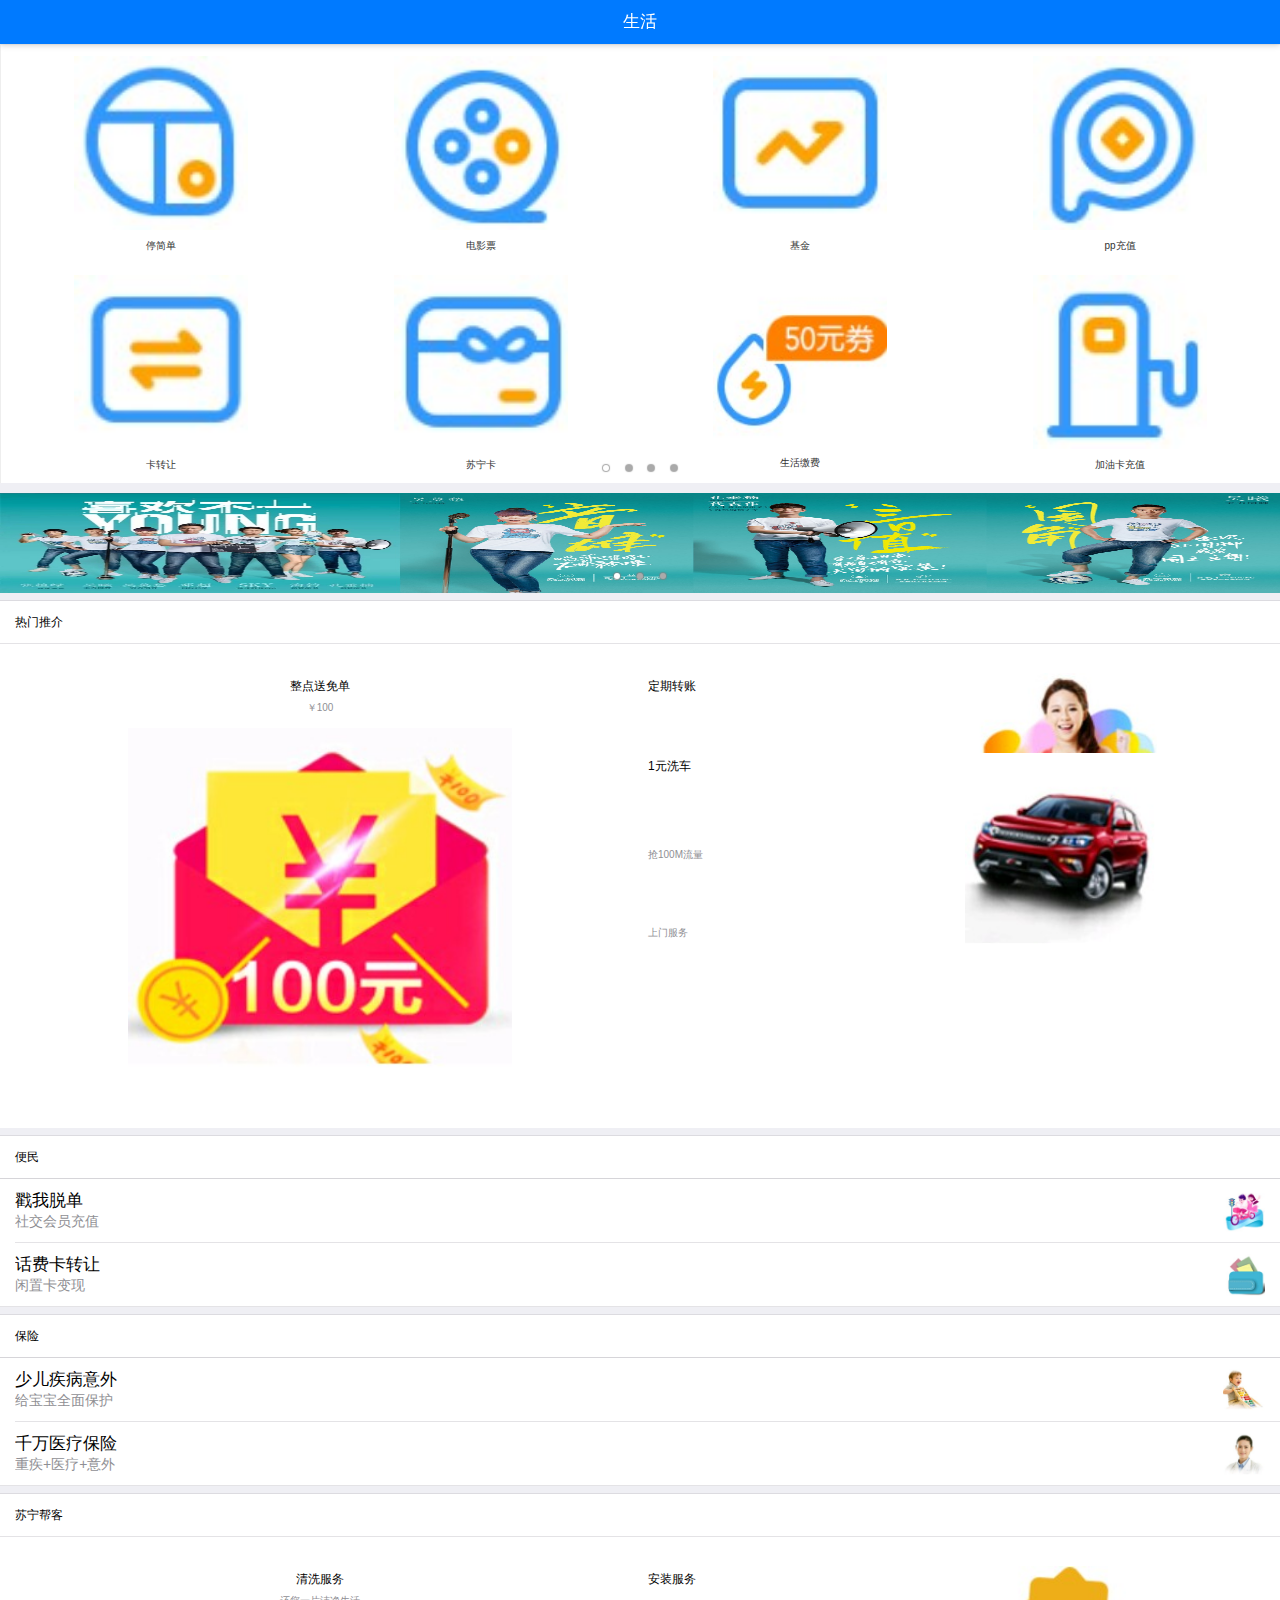
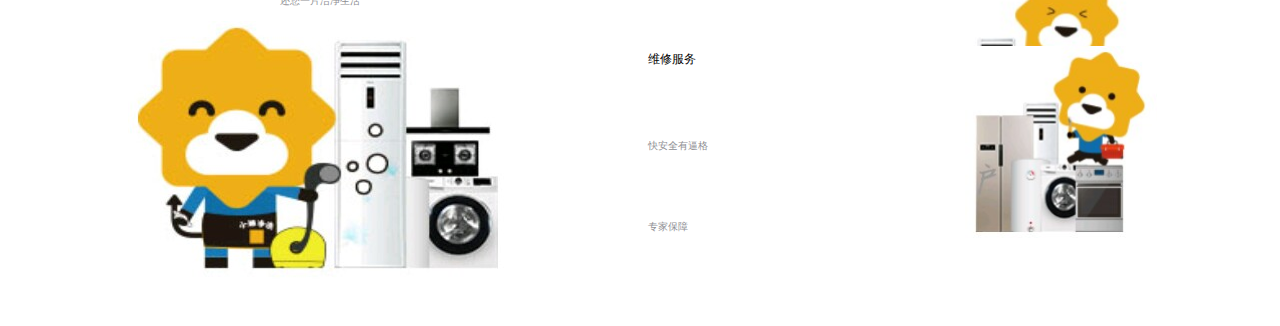
<file: shenghuo.html>
<!doctype html>
<html>

	<head>
		<meta charset="UTF-8">
		<title></title>
		<meta name="viewport" content="width=device-width,initial-scale=1,minimum-scale=1,maximum-scale=1,user-scalable=no" />
		<link href="css/mui.min.css" rel="stylesheet" />
		<link rel="stylesheet" href="css/shenghuo.css" />
	</head>

	<body>
		<header class="mui-bar mui-bar-nav" id="header">
			<h1 class="mui-title">生活</h1>
		</header>
		<div class="mui-content">
			<div class="mui-slider">
				<div class="mui-slider-group mui-slider-loop">
					<!-- 额外增加的一个节点(循环轮播：第一个节点是最后一张轮播) -->
					<div class="mui-slider-item mui-slider-item-duplicate">
						<ul class="mui-table-view mui-grid-view mui-grid-9" id="bg">
							<li class="mui-table-view-cell mui-media mui-col-xs-3 mui-col-sm-3">
								<a href="#" id="shenga">
									<img src="img/sxj (7).jpg" alt="">
									<div class="mui-media-body">停简单</div>
								</a>
							</li>
							<li class="mui-table-view-cell mui-media mui-col-xs-3 mui-col-sm-3">
								<a href="#" id="shenga">
									<img src="img/sxj (8).jpg" alt="">
									<div class="mui-media-body">电影票</div>
								</a>
							</li>
							<li class="mui-table-view-cell mui-media mui-col-xs-3 mui-col-sm-3">
								<a href="#" id="shenga">
									<img src="img/sxj (9).jpg" alt="">
									<div class="mui-media-body">基金</div>
								</a>
							</li>
							<li class="mui-table-view-cell mui-media mui-col-xs-3 mui-col-sm-3">
								<a href="#" id="shenga">
									<img src="img/sxj (10).jpg" alt="">
									<div class="mui-media-body">pp充值</div>
								</a>
							</li>
							<li class="mui-table-view-cell mui-media mui-col-xs-3 mui-col-sm-3">
								<a href="#" id="shenga">
									<img src="img/sxj (12).jpg" alt="">
									<div class="mui-media-body">卡转让</div>
								</a>
							</li>
							<li class="mui-table-view-cell mui-media mui-col-xs-3 mui-col-sm-3">
								<a href="#" id="shenga">
									<img src="img/sxj (13).jpg" alt="">
									<div class="mui-media-body">苏宁卡</div>
								</a>
							</li>
							<li class="mui-table-view-cell mui-media mui-col-xs-3 mui-col-sm-3">
								<a href="#" id="shenga">
									<img src="img/sxj (14).jpg" alt="">
									<div class="mui-media-body">生活缴费</div>
								</a>
							</li>
							<li class="mui-table-view-cell mui-media mui-col-xs-3 mui-col-sm-3">
								<a href="#" id="shenga">
									<img src="img/sxj (15).jpg" alt="">
									<div class="mui-media-body">加油卡充值</div>
								</a>
							</li>
						</ul>

					</div>
					<!-- 第一张 -->
					<div class="mui-slider-item">
						<ul class="mui-table-view mui-grid-view mui-grid-9" id="bg">
							<li class="mui-table-view-cell mui-media mui-col-xs-3 mui-col-sm-3">
								<a href="#" id="shenga">
									<img src="img/sxj (7).jpg" alt="">
									<div class="mui-media-body">停简单</div>
								</a>
							</li>
							<li class="mui-table-view-cell mui-media mui-col-xs-3 mui-col-sm-3">
								<a href="#" id="shenga">
									<img src="img/sxj (8).jpg" alt="">
									<div class="mui-media-body">电影票</div>
								</a>
							</li>
							<li class="mui-table-view-cell mui-media mui-col-xs-3 mui-col-sm-3">
								<a href="#" id="shenga">
									<img src="img/sxj (9).jpg" alt="">
									<div class="mui-media-body">基金</div>
								</a>
							</li>
							<li class="mui-table-view-cell mui-media mui-col-xs-3 mui-col-sm-3">
								<a href="#" id="shenga">
									<img src="img/sxj (10).jpg" alt="">
									<div class="mui-media-body">pp充值</div>
								</a>
							</li>
							<li class="mui-table-view-cell mui-media mui-col-xs-3 mui-col-sm-3">
								<a href="#" id="shenga">
									<img src="img/sxj (12).jpg" alt="">
									<div class="mui-media-body">卡转让</div>
								</a>
							</li>
							<li class="mui-table-view-cell mui-media mui-col-xs-3 mui-col-sm-3">
								<a href="#" id="shenga">
									<img src="img/sxj (13).jpg" alt="">
									<div class="mui-media-body">苏宁卡</div>
								</a>
							</li>
							<li class="mui-table-view-cell mui-media mui-col-xs-3 mui-col-sm-3">
								<a href="#" id="shenga">
									<img src="img/sxj (14).jpg" alt="">
									<div class="mui-media-body">生活缴费</div>
								</a>
							</li>
							<li class="mui-table-view-cell mui-media mui-col-xs-3 mui-col-sm-3">
								<a href="#" id="shenga">
									<img src="img/sxj (15).jpg" alt="">
									<div class="mui-media-body">加油卡充值</div>
								</a>
							</li>
						</ul>

					</div>
					<!-- 第二张 -->
					<div class="mui-slider-item">
						<ul class="mui-table-view mui-grid-view mui-grid-9" id="bg">
							<li class="mui-table-view-cell mui-media mui-col-xs-3 mui-col-sm-3">
								<a href="#" id="shenga">
									<img src="img/sxj (20).jpg" alt="">
									<div class="mui-media-body">火车票</div>
								</a>
							</li>
							<li class="mui-table-view-cell mui-media mui-col-xs-3 mui-col-sm-3">
								<a href="#" id="shenga">
									<img src="img/sxj (21).jpg" alt="">
									<div class="mui-media-body">吃喝玩乐</div>
								</a>
							</li>
							<li class="mui-table-view-cell mui-media mui-col-xs-3 mui-col-sm-3">
								<a href="#" id="shenga">
									<img src="img/sxj (22).jpg" alt="">
									<div class="mui-media-body">身边财富</div>
								</a>
							</li>
							<li class="mui-table-view-cell mui-media mui-col-xs-3 mui-col-sm-3">
								<a href="#" id="shenga">
									<img src="img/sxj (23).jpg" alt="">
									<div class="mui-media-body">东汇停车</div>
								</a>
							</li>
							<li class="mui-table-view-cell mui-media mui-col-xs-3 mui-col-sm-3">
								<a href="#" id="shenga">
									<img src="img/sxj (25).jpg" alt="">
									<div class="mui-media-body">娱乐充值</div>
								</a>
							</li>
							<li class="mui-table-view-cell mui-media mui-col-xs-3 mui-col-sm-3">
								<a href="#" id="shenga">
									<img src="img/sxj (26).jpg" alt="">
									<div class="mui-media-body">苏宁超市</div>
								</a>
							</li>
							<li class="mui-table-view-cell mui-media mui-col-xs-3 mui-col-sm-3">
								<a href="#" id="shenga">
									<img src="img/sxj (27).jpg" alt="">
									<div class="mui-media-body">公交付款</div>
								</a>
							</li>
							<li class="mui-table-view-cell mui-media mui-col-xs-3 mui-col-sm-3">
								<a href="#" id="shenga">
									<img src="img/sxj (28).jpg" alt="">
									<div class="mui-media-body">共享汽车</div>
								</a>
							</li>
						</ul>

					</div>
					<!-- 第三张 -->
					<div class="mui-slider-item">
						<ul class="mui-table-view mui-grid-view mui-grid-9" id="bg">
							<li class="mui-table-view-cell mui-media mui-col-xs-3 mui-col-sm-3">
								<a href="#" id="shenga">
									<img src="img/sxj (11).jpg" alt="">
									<div class="mui-media-body">信用卡还款</div>
								</a>
							</li>
							<li class="mui-table-view-cell mui-media mui-col-xs-3 mui-col-sm-3">
								<a href="#" id="shenga">
									<img src="img/sxj (16).jpg" alt="">
									<div class="mui-media-body">充值中心</div>
								</a>
							</li>
							<li class="mui-table-view-cell mui-media mui-col-xs-3 mui-col-sm-3">
								<a href="#" id="shenga">
									<img src="img/sxj (24).jpg" alt="">
									<div class="mui-media-body">转账</div>
								</a>
							</li>
							<li class="mui-table-view-cell mui-media mui-col-xs-3 mui-col-sm-3">
								<a href="#" id="shenga">
									<img src="img/sxj (29).jpg" alt="">
									<div class="mui-media-body">定期转账</div>
								</a>
							</li>
							<li class="mui-table-view-cell mui-media mui-col-xs-3 mui-col-sm-3">
								<a href="#" id="shenga">
									<img src="img/sxj (30).jpg" alt="">
									<div class="mui-media-body">教育缴费</div>
								</a>
							</li>
							<li class="mui-table-view-cell mui-media mui-col-xs-3 mui-col-sm-3">
								<a href="#" id="shenga">
									<img src="img/sxj (31).jpg" alt="">
									<div class="mui-media-body">拼手气红包</div>
								</a>
							</li>
							<li class="mui-table-view-cell mui-media mui-col-xs-3 mui-col-sm-3">
								<a href="#" id="shenga">
									<img src="img/sxj (32).jpg" alt="">
									<div class="mui-media-body">众筹精选</div>
								</a>
							</li>
							<li class="mui-table-view-cell mui-media mui-col-xs-3 mui-col-sm-3">
								<a href="#" id="shenga">
									<img src="img/sxj (33).jpg" alt="">
									<div class="mui-media-body">任性付</div>
								</a>
							</li>
						</ul>
					</div>
					<!--第四部分-->
					<div class="mui-slider-item">
						<ul class="mui-table-view mui-grid-view mui-grid-9" id="bg">
							<li class="mui-table-view-cell mui-media mui-col-xs-3 mui-col-sm-3">
								<a href="#" id="shenga">
									<img src="img/sxj (34).jpg" alt="">
									<div class="mui-media-body">上门洗车</div>
								</a>
							</li>
							<li class="mui-table-view-cell mui-media mui-col-xs-3 mui-col-sm-3">
								<a href="#" id="shenga">
									<img src="img/sxj (35).jpg" alt="">
									<div class="mui-media-body">百万保障</div>
								</a>
							</li>
							<li class="mui-table-view-cell mui-media mui-col-xs-3 mui-col-sm-3">
								<a href="#" id="shenga">
									<img src="img/sxj (36).jpg" alt="">
									<div class="mui-media-body">城市一卡通</div>
								</a>
							</li>
							<li class="mui-table-view-cell mui-media mui-col-xs-3 mui-col-sm-3">
								<a href="#" id="shenga">
									<img src="img/sxj (37).jpg" alt="">
									<div class="mui-media-body">在线客服</div>
								</a>
							</li>
							<li class="mui-table-view-cell mui-media mui-col-xs-3 mui-col-sm-3">
								<a href="#" id="shenga">
									<img src="img/sxj (22).jpg" alt="">
									<div class="mui-media-body">go</div>
								</a>
							</li>
						</ul>
					</div>
					<!--额外增加的一个节点(循环轮播：最后一个节点是第一张轮播)-->
					<div class="mui-slider-item mui-slider-item-duplicate ">
						<ul class="mui-table-view mui-grid-view mui-grid-9" id="bg">
							<li class="mui-table-view-cell mui-media mui-col-xs-3 mui-col-sm-3">
								<a href="#" id="shenga">
									<img src="img/sxj (7).jpg" alt="">
									<div class="mui-media-body">停简单</div>
								</a>
							</li>
							<li class="mui-table-view-cell mui-media mui-col-xs-3 mui-col-sm-3">
								<a href="#" id="shenga">
									<img src="img/sxj (8).jpg" alt="">
									<div class="mui-media-body">电影票</div>
								</a>
							</li>
							<li class="mui-table-view-cell mui-media mui-col-xs-3 mui-col-sm-3">
								<a href="#" id="shenga">
									<img src="img/sxj (9).jpg" alt="">
									<div class="mui-media-body">基金</div>
								</a>
							</li>
							<li class="mui-table-view-cell mui-media mui-col-xs-3 mui-col-sm-3">
								<a href="#" id="shenga">
									<img src="img/sxj (10).jpg" alt="">
									<div class="mui-media-body">pp充值</div>
								</a>
							</li>
							<li class="mui-table-view-cell mui-media mui-col-xs-3 mui-col-sm-3">
								<a href="#" id="shenga">
									<img src="img/sxj (12).jpg" alt="">
									<div class="mui-media-body">卡转让</div>
								</a>
							</li>
							<li class="mui-table-view-cell mui-media mui-col-xs-3 mui-col-sm-3">
								<a href="#" id="shenga">
									<img src="img/sxj (13).jpg" alt="">
									<div class="mui-media-body">苏宁卡</div>
								</a>
							</li>
							<li class="mui-table-view-cell mui-media mui-col-xs-3 mui-col-sm-3">
								<a href="#" id="shenga">
									<img src="img/sxj (14).jpg" alt="">
									<div class="mui-media-body">生活缴费</div>
								</a>
							</li>
							<li class="mui-table-view-cell mui-media mui-col-xs-3 mui-col-sm-3">
								<a href="#" id="shenga">
									<img src="img/sxj (15).jpg" alt="">
									<div class="mui-media-body">加油卡充值</div>
								</a>
							</li>
						</ul>

					</div>
				</div>
				<div class="mui-slider-indicator">
					<div class="mui-indicator mui-active"></div>
					<div class="mui-indicator"></div>
					<div class="mui-indicator"></div>
					<div class="mui-indicator"></div>
				</div>
			</div>

			<div id="slider" class="mui-slider bannerr">
				<div class="mui-slider-group mui-slider-loop">
					<!-- 额外增加的一个节点(循环轮播：第一个节点是最后一张轮播) -->
					<div class="mui-slider-item mui-slider-item-duplicate">
						<a href="#">
							<img src="img/bbbbb.jpg" id="imgmm">
						</a>
					</div>
					<!-- 第一张 -->
					<div class="mui-slider-item">
						<a href="#">
							<img src="img/bbbbb.jpg" id="imgmm">
						</a>
					</div>
					<!-- 第二张 -->
					<div class="mui-slider-item">
						<a href="#">
							<img src="img/bbbbb.jpg" id="imgmm">
						</a>
					</div>
					<!-- 第三张 -->
					<div class="mui-slider-item">
						<a href="#">
							<img src="img/bbbbb.jpg" id="imgmm">
						</a>
					</div>
					<!-- 额外增加的一个节点(循环轮播：最后一个节点是第一张轮播) -->
					<div class="mui-slider-item mui-slider-item-duplicate">
						<a href="#">
							<img src="img/bbbbb.jpg" id="imgmm">
						</a>
					</div>
				</div>
				<div class="mui-slider-indicator">
					<div class="mui-indicator mui-active"></div>
					<div class="mui-indicator"></div>
					<div class="mui-indicator"></div>

				</div>
			</div>

			<ul class="mui-table-view" id="to">
				<li class="mui-table-view-cell">
					<a href="#">
						热门推介
					</a>
				</li>

			</ul>

			<div class="mui-content" id="con">
				<div class="mui-row">
					<div class="mui-col-sm-6 mui-col-xs-6">
						<span>整点送免单</span>
						<p>￥100</p>
						<img src="img/sxj (17).jpg" alt="">
					</div>
					<div class="mui-col-sm-6 mui-col-xs-6">
						<div>
							<span>定期转账</span>
							<p>抢100M流量</p>
							<img src="img/sxj (18).jpg">
						</div>
						<div>
							<span>1元洗车</span>
							<p>上门服务</p>
							<img src="img/sxj (19).jpg">
						</div>
					</div>
				</div>
			</div>
		
			<ul class="mui-table-view" id="to">
				<li class="mui-table-view-cell">
					<a href="#">
						便民
					</a>
				</li>

			</ul>
		
			<ul class="mui-table-view">
			    <li class="mui-table-view-cell mui-media">
			        <a href="javascript:;">
			            <img class="mui-media-object mui-pull-right" src="img/sxj (38).jpg">
			            <div class="mui-media-body">
			                戳我脱单
			                <p class="mui-ellipsis">社交会员充值</p>
			            </div>
			        </a>
			    </li>
			    <li class="mui-table-view-cell mui-media">
			        <a href="javascript:;">
			            <img class="mui-media-object mui-pull-right" src="img/sxj (1).jpg">
			            <div class="mui-media-body">
			                话费卡转让
			                <p class="mui-ellipsis">闲置卡变现</p>
			            </div>
			        </a>
			    </li>
			</ul>

			<ul class="mui-table-view" id="to">
				<li class="mui-table-view-cell">
					<a href="#">
						保险
					</a>
				</li>
			</ul>
		
			<ul class="mui-table-view">
			    <li class="mui-table-view-cell mui-media">
			        <a href="javascript:;">
			            <img class="mui-media-object mui-pull-right" src="img/sxj (2).jpg">
			            <div class="mui-media-body">
			                少儿疾病意外
			                <p class="mui-ellipsis">给宝宝全面保护</p>
			            </div>
			        </a>
			    </li>
			    <li class="mui-table-view-cell mui-media">
			        <a href="javascript:;">
			            <img class="mui-media-object mui-pull-right" src="img/sxj (3).jpg">
			            <div class="mui-media-body">
			                千万医疗保险
			                <p class="mui-ellipsis">重疾+医疗+意外</p>
			            </div>
			        </a>
			    </li>
			</ul>
		
			<ul class="mui-table-view" id="to">
				<li class="mui-table-view-cell">
					<a href="#">
						苏宁帮客
					</a>
				</li>
			</ul>
		
			<div class="mui-content" id="con">
				<div class="mui-row">
					<div class="mui-col-sm-6 mui-col-xs-6">
						<span>清洗服务</span>
						<p>还您一片洁净生活</p>
						<img src="img/sxj (4).jpg">
					</div>
					<div class="mui-col-sm-6 mui-col-xs-6">
						<div>
							<span>安装服务</span>
							<p>快安全有逼格</p>
							<img src="img/sxj (5).jpg">
						</div>
						<div>
							<span>维修服务</span>
							<p>专家保障</p>
							<img src="img/sxj (6).jpg ">
						</div>
					</div>
				</div>
			</div>
		</div>
		<script src="js/mui.min.js"></script>
		<script type="text/javascript">
			mui.init();
			//轮播图自动轮播
			var gallery = mui('#slider');
			gallery.slider({
				interval: 2000 //自动轮播周期，若为0则不自动播放，默认为0；
			});
		</script>
	</body>

</html>
</file>
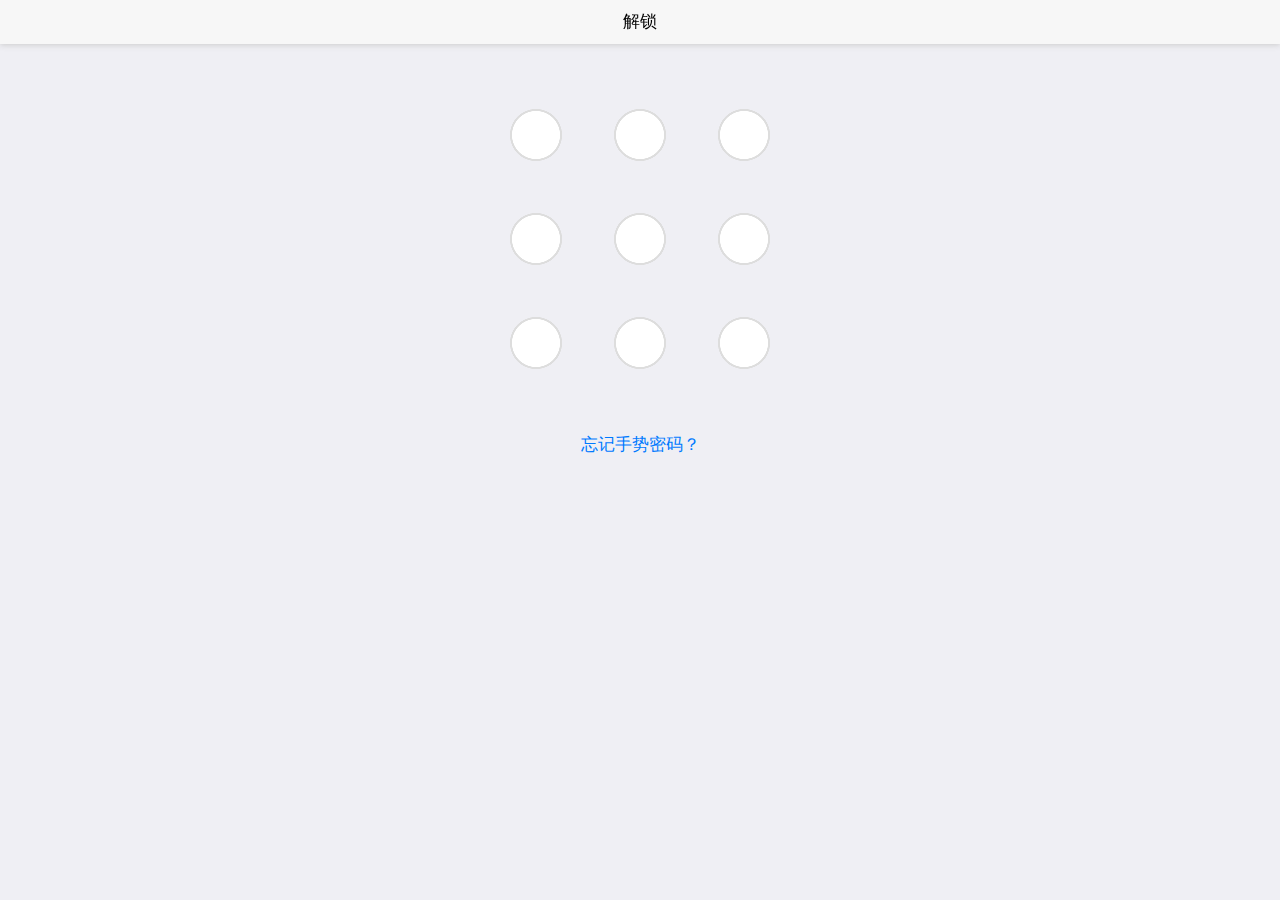
<file: unlock.html>
<!DOCTYPE html>
<html>

	<head>
		<meta charset="utf-8">
		<meta name="viewport" content="width=device-width,initial-scale=1,minimum-scale=1,maximum-scale=1,user-scalable=no" />
		<title></title>
		<link href="css/mui.min.css" rel="stylesheet" />
		<style>
			html,
			body {
				background-color: #efeff4;
				overflow: hidden;
			}
			.mui-locker {
				margin: 35px auto;
			}
			#forget {
				display: block;
				margin-top: 10px;
				text-align: center;
			}
		</style>
	</head>

	<body>
		<header class="mui-bar mui-bar-nav">
			<h1 class="mui-title">解锁</h1>
		</header>
		<div class="mui-content">
			<div class="mui-content-padded" style="margin: 10px 0px;">
				<div class="mui-locker" data-locker-options='{"ringColor":"rgba(221,221,221,1)","fillColor":"#ffffff","pointColor":"rgba(0,136,204,1)","lineColor":"rgba(0,136,204,1)"}' data-locker-width='320' data-locker-height='320'>
				</div>
			</div>
			<a id='forget'>忘记手势密码？</a>
		</div>
		<script src="js/mui.min.js"></script>
		<script src="js/mui.locker.js"></script>
		<script src="js/app.js"></script>

		<script>
			(function($, doc) {
				$.init();
				$.plusReady(function() {
					var mainPage = $.preload({
						"id": 'main',
						"url": 'main.html'
					});
					var toMain = function() {
						$.fire(mainPage, 'show', null);
						setTimeout(function() {
							$.openWindow({
								id: 'main',
								show: {
									aniShow: 'pop-in'
								},
								waiting: {
									autoShow: false
								}
							});
						}, 0);
					};
					var settings = app.getSettings();
					var forgetButton = doc.getElementById("forget");
					var locker = doc.querySelector('.mui-locker');
					var clearStateAndToLogin = function() {
						settings.gestures = '';
						settings.autoLogin = false;
						app.setSettings(settings);
						var state = app.getState();
						state.token = '';
						app.setState(state);
						$.openWindow({
							url: 'login.html',
							id: 'login',
							show: {
								aniShow: 'pop-in'
							},
							waiting: {
								autoShow: false
							}
						});
					};
					forgetButton.addEventListener('tap', function(event) {
						clearStateAndToLogin();
					});
					var tryNumber = 5;
					locker.addEventListener('done', function(event) {
						var rs = event.detail;
						if (settings.gestures == rs.points.join('')) {
							toMain()
							rs.sender.clear();
						} else {
							tryNumber--;
							rs.sender.clear();
							if (tryNumber > 0) {
								plus.nativeUI.toast('解锁手势错误，还能尝试 ' + tryNumber + ' 次。');
							} else {
								clearStateAndToLogin();
							}
						}
					}, false);
					var backButtonPress = 0;
					$.back = function(event) {
						backButtonPress++;
						if (backButtonPress > 1) {
							plus.runtime.quit();
						} else {
							plus.nativeUI.toast('再按一次退出应用');
						}
						setTimeout(function() {
							backButtonPress = 0;
						}, 1000);
						return false;
					};
				});
			}(mui, document));
		</script>
	</body>

</html>
</file>
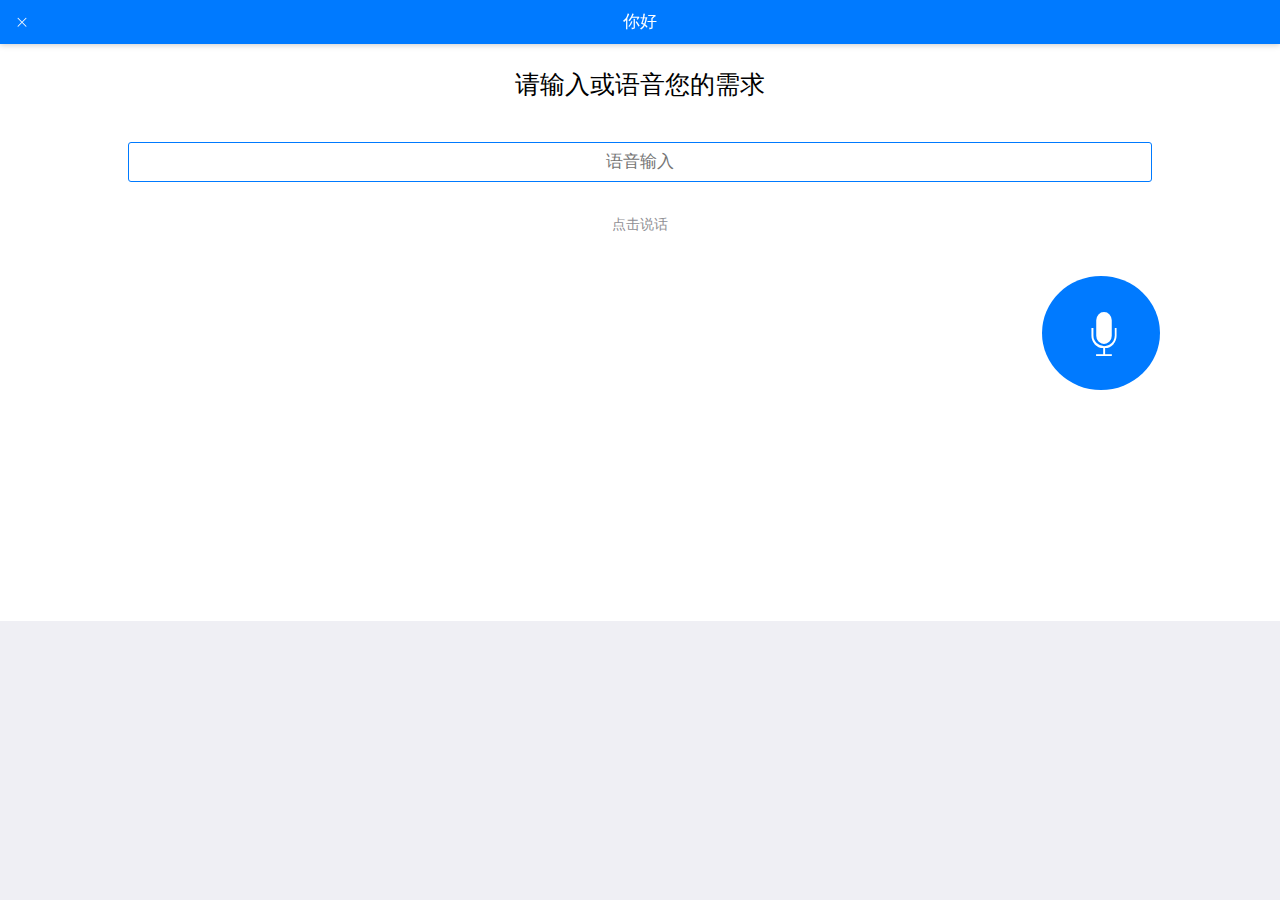
<file: yuyin.html>
<!doctype html>
<html>

	<head>
		<meta charset="UTF-8">
		<title></title>
		<meta name="viewport" content="width=device-width,initial-scale=1,minimum-scale=1,maximum-scale=1,user-scalable=no" />
		<link href="css/mui.min.css" rel="stylesheet" />
		<link rel="stylesheet" href="css/yuyin.css">
	</head>

	<body>
		<header class="mui-bar mui-bar-nav" id="header">
		    <a class="mui-action-back mui-icon mui-icon-closeempty mui-pull-left"></a>
		    <h1 class="mui-title">你好</h1>
		</header>
		<div class="mui-content">
		    <div class="mui-input-row" id="yin">
		        <label>请输入或语音您的需求</label>
		        <input type="text" class="mui-input-speech mui-input-clear" placeholder="语音输入">
		        <p>点击说话</p>
		    </div>
		    
		</div>
		<script src="js/mui.min.js"></script>
		<script type="text/javascript">
			mui.init()
		</script>
	</body>

</html>
</file>
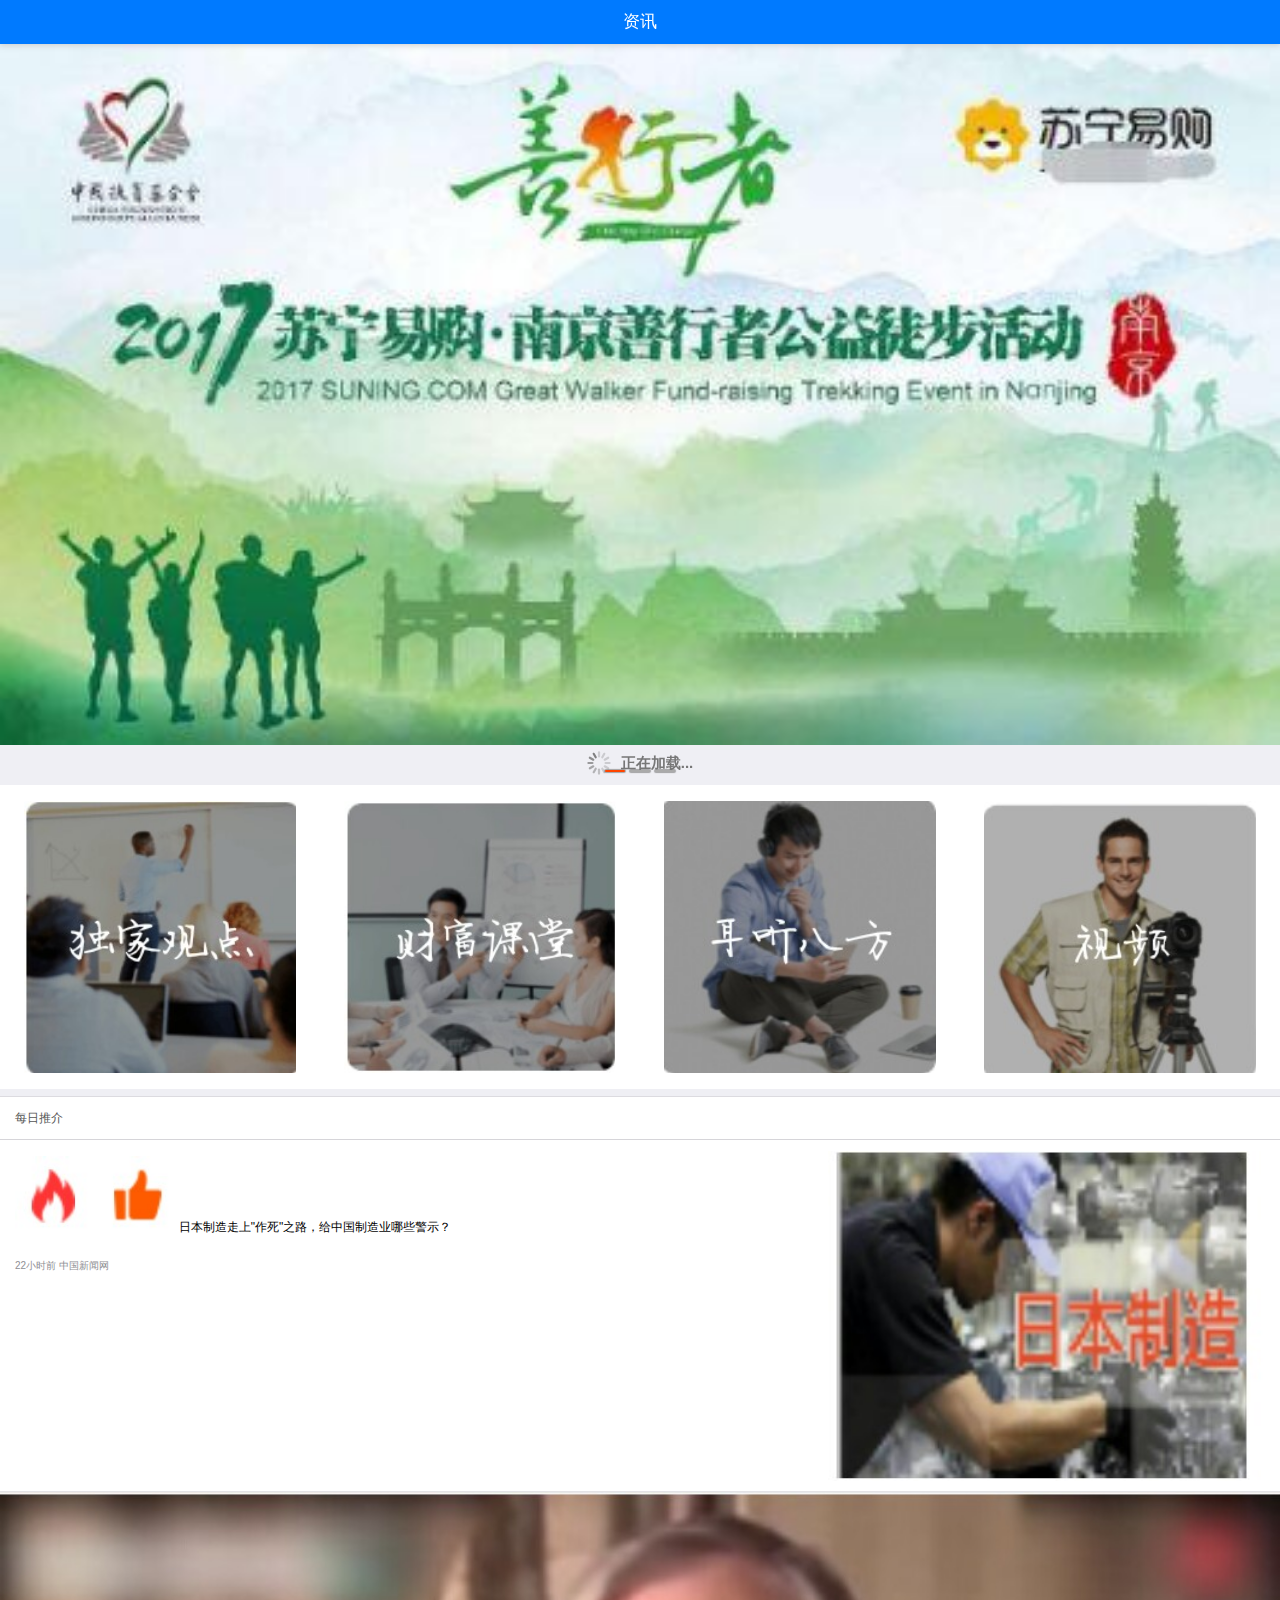
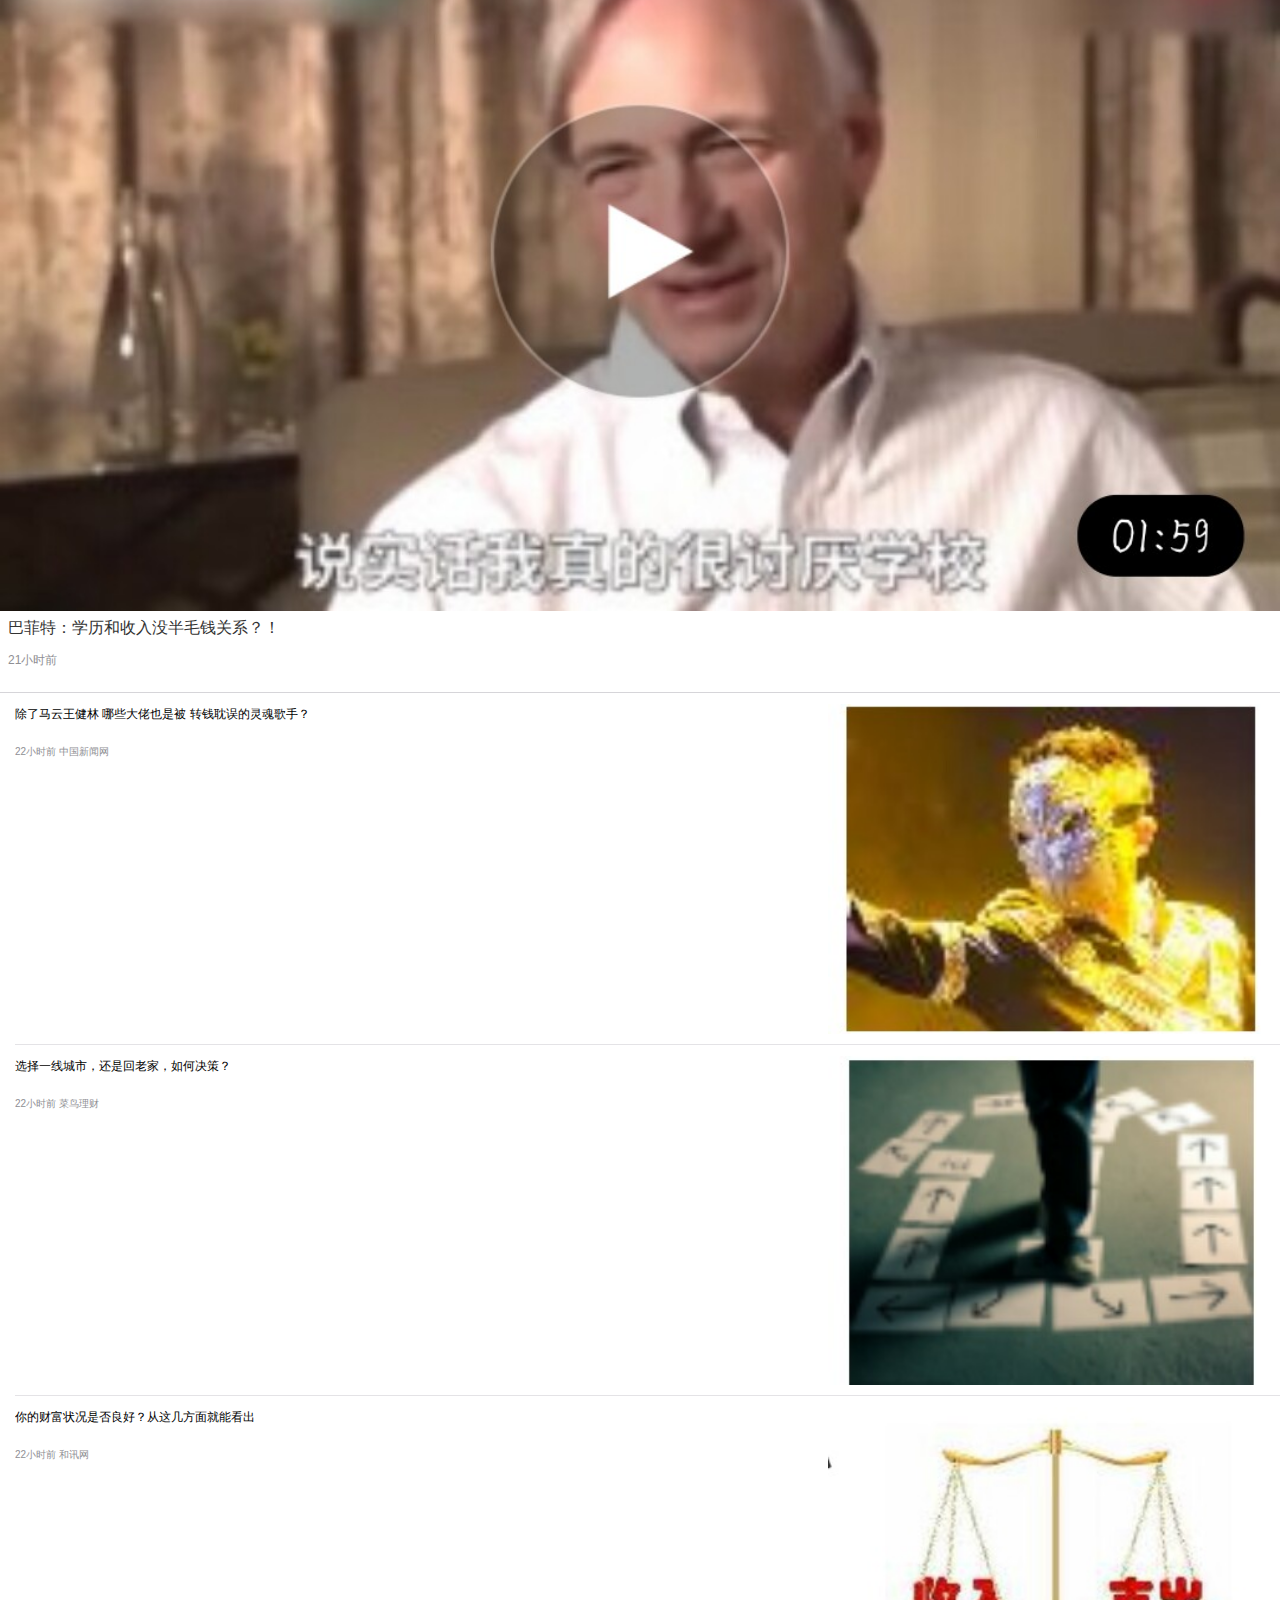
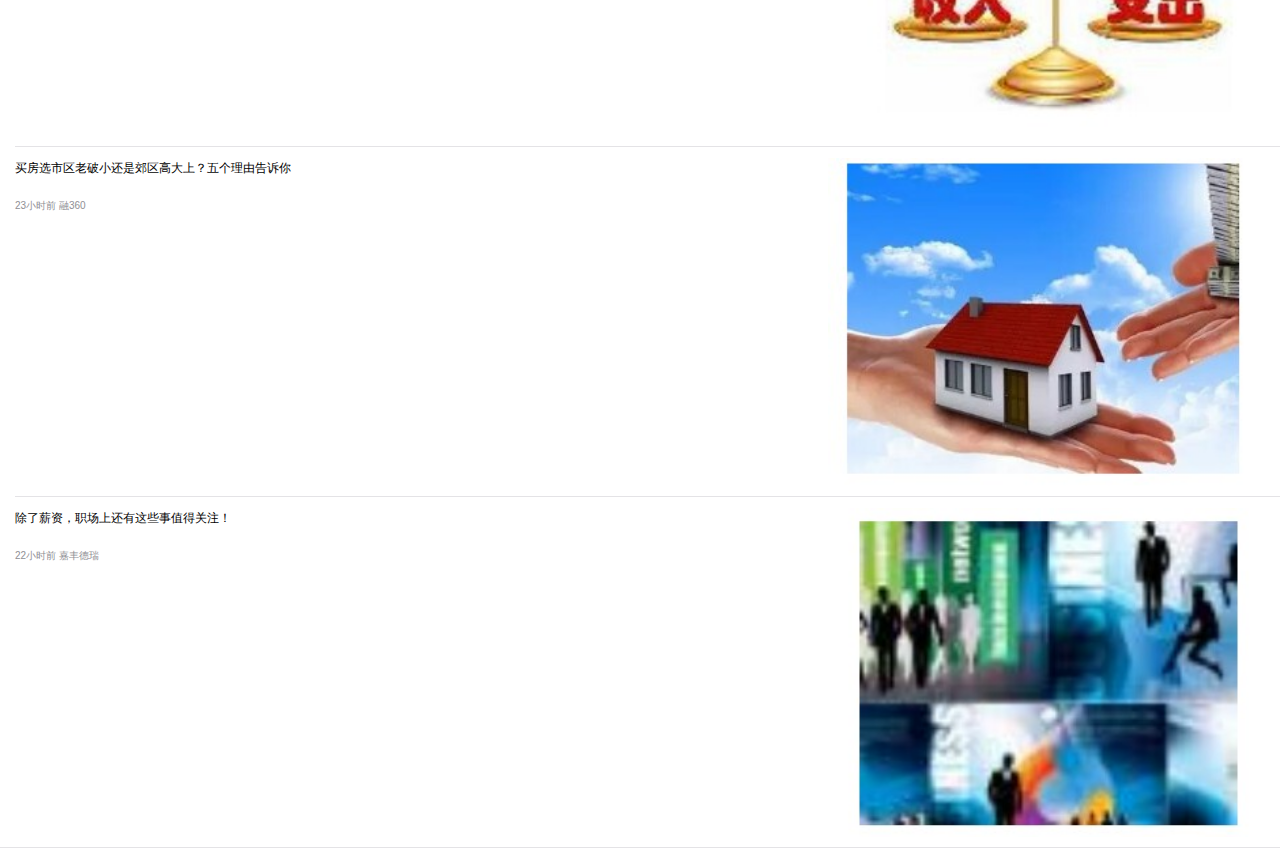
<file: zixun.html>
<!doctype html>
<html>

	<head>
		<meta charset="UTF-8">
		<title></title>
		<meta name="viewport" content="width=device-width,initial-scale=1,minimum-scale=1,maximum-scale=1,user-scalable=no" />
		<link href="css/mui.min.css" rel="stylesheet" />
		<link rel="stylesheet" href="css/zixun.css">
	</head>

	<body>
		<header class="mui-bar mui-bar-nav" id="header">
			<h1 class="mui-title">资讯</h1>
		</header>
		<div class="mui-content" id="refreshContainer">
			<div id="slider" class="mui-slider">
				<div class="mui-slider-group mui-slider-loop">
					<!-- 额外增加的一个节点(循环轮播：第一个节点是最后一张轮播) -->
					<div class="mui-slider-item mui-slider-item-duplicate">
						<a href="#">
							<img src="img/hah .jpg">
						</a>
					</div>
					<!-- 第一张 -->
					<div class="mui-slider-item">
						<a href="#">
							<img src="img/hah .jpg">
						</a>
					</div>
					<!-- 第二张 -->
					<div class="mui-slider-item">
						<a href="#">
							<img src="img/hah .jpg">
						</a>
					</div>
					<!-- 第三张 -->
					<div class="mui-slider-item">
						<a href="#">
							<img src="img/hah .jpg">
						</a>
					</div>
					<!-- 额外增加的一个节点(循环轮播：最后一个节点是第一张轮播) -->
					<div class="mui-slider-item mui-slider-item-duplicate">
						<a href="#">
							<img src="img/hah .jpg">
						</a>
					</div>
				</div>
				<div class="mui-slider-indicator" id="dian">
					<div class="mui-indicator mui-active"></div>
					<div class="mui-indicator"></div>
					<div class="mui-indicator"></div>
				</div>
			</div>

			<div class="mui-row" id="zii">
				<div class="mui-col-sm-3 mui-col-xs-3">
					<img src="img/zi (4).jpg" alt="">
				</div>
				<div class="mui-col-sm-3 mui-col-xs-3">
					<img src="img/zi (1).jpg" alt="">
				</div>
				<div class="mui-col-sm-3 mui-col-xs-3">
					<img src="img/zi (2).jpg" alt="">
				</div>
				<div class="mui-col-sm-3 mui-col-xs-3">
					<img src="img/zi (3).jpg" alt="">
				</div>
			</div>

			<ul class="mui-table-view" id="to">
				<li class="mui-table-view-cell">
					<a href="#">
						每日推介
					</a>
				</li>
			</ul>

			<ul class="mui-table-view" id="huo">
				<li class="mui-table-view-cell mui-media">
					<a href="javascript:;">
						<img class="mui-media-object mui-pull-right" src="img/banga (5).jpg">
						<div class="mui-media-body">
							<img src="img/huo.jpg" alt=""><img src="img/bang.jpg" alt=""> 日本制造走上"作死"之路，给中国制造业哪些警示？
							<p class="mui-ellipsis">22小时前 中国新闻网</p>
						</div>
					</a>
				</li>
			</ul>

			<div class="mui-card-header mui-card-media" id="immg">
				<img src="img/banga (6).jpg" alt="" />
				<div class="mui-media-body">
					巴菲特：学历和收入没半毛钱关系？！
					<p>21小时前</p>
				</div>
			</div>

			<ul class="mui-table-view" id="huo">
				<li class="mui-table-view-cell mui-media">
					<a href="javascript:;">
						<img class="mui-media-object mui-pull-right" src="img/banga (7).jpg">
						<div class="mui-media-body">
							除了马云王健林 哪些大佬也是被 转钱耽误的灵魂歌手？
							<p class="mui-ellipsis">22小时前 中国新闻网</p>
						</div>
					</a>
				</li>
				<li class="mui-table-view-cell mui-media">
					<a href="javascript:;">
						<img class="mui-media-object mui-pull-right" src="img/banga (1).jpg">
						<div class="mui-media-body">
							选择一线城市，还是回老家，如何决策？
							<p class="mui-ellipsis">22小时前 菜鸟理财</p>
						</div>
					</a>
				</li>
				<li class="mui-table-view-cell mui-media">
					<a href="javascript:;">
						<img class="mui-media-object mui-pull-right" src="img/banga (2).jpg">
						<div class="mui-media-body">
							你的财富状况是否良好？从这几方面就能看出
							<p class="mui-ellipsis">22小时前 和讯网</p>
						</div>
					</a>
				</li>
				<li class="mui-table-view-cell mui-media">
					<a href="javascript:;">
						<img class="mui-media-object mui-pull-right" src="img/banga (3).jpg">
						<div class="mui-media-body">
							买房选市区老破小还是郊区高大上？五个理由告诉你
							<p class="mui-ellipsis">23小时前 融360</p>
						</div>
					</a>
				</li>
				<li class="mui-table-view-cell mui-media">
					<a href="javascript:;">
						<img class="mui-media-object mui-pull-right" src="img/banga(4).jpg">
						<div class="mui-media-body">
							除了薪资，职场上还有这些事值得关注！
							<p class="mui-ellipsis">22小时前 嘉丰德瑞</p>
						</div>
					</a>
				</li>
			</ul>
		</div>
		<script src="js/mui.min.js"></script>
		<script type="text/javascript">
			var html = "";
			function refreshUp() {
				setTimeout(function() {
					for(var i = 0; i <3; i++) {
						var lis = document.createElement("li");
						lis.className = 'mui-table-view-cell mui-media';
						lis.innerHTML = `
									<li  class='mui-table-view-cell mui-media' id='hot'>			
										<a  href='javascript:;'>
											<img  class='mui-media-object mui-pull-right'   src='img/banga(4).jpg'>
											<div class='mui-media-body'>
													除了薪资，职场上还有这些事值得关注！
												<p  class='mui-ellipsis'>
													22小时前 嘉丰德瑞
												</p>
											</div>
										</a>
									</li>
							`;
						mui(".mui-table-view")[2].appendChild(lis);
					}
					//停止刷新
					mui('#refreshContainer').pullRefresh().endPullupToRefresh();
				}, 2000)
			}
			mui.init({			
				pullRefresh: {
					container: "#refreshContainer", //待刷新区域标识，querySelector能定位的css选择器均可，比如：id、.class等		
					up: {
						height: 0, //可选.默认50.触发上拉加载拖动距离
						auto: true, //可选,默认false.自动上拉加载一次
						contentrefresh: "正在加载...", //可选，正在加载状态时，上拉加载控件上显示的标题内容
						contentnomore: '没有更多数据了', //可选，请求完毕若没有更多数据时显示的提醒内容；
						callback: refreshUp,
						//必选，刷新函数，根据具体业务来编写，比如通过ajax从服务器获取新数据；
					}
				}
			});
			//轮播图自动轮播
			var gallery = mui('#slider');
			gallery.slider({
				interval: 2000 //自动轮播周期，若为0则不自动播放，默认为0；
			});
		</script>
	</body>

</html>
</file>
<file: css/style.css>
.ui-page-login,
body {
	width: 100%;
	height: 100%;
	margin: 0px;
	padding: 0px;
}
.mui-content{height: 100%;}
</file>
<file: css/home.css>
#header{
	width: 100%;
	padding-bottom: 1rem;
	background: white;
}
#header>p{
	text-align: center;
}
#header>span{
	text-align: center;
	display: block;
	padding-top: 0.5rem;
}
#header>img{
	width: 100%;
	display: block;
}
#dl{
	display: block;
	margin: auto;
	border-radius: 20px;
	padding: 0.3rem 2rem;
}
#li{
	width: 42%;
	float: left;
	margin-left: 5%;
	margin-right: 0%;
	overflow: hidden;
	background: #FFFFFF;
}
#li>a{
	border: 1px solid #AAAAAA;
}
#xin{
	width: 100%;
	display: block;
}
#xintop{
	border: 0px;
}
.mui-table-view-cell:after{
	height: 0px;
}
#libao{
	background: #FFFFFF;
	border: 0px;
}
.mui-table-view:after{
	height: 0px;
}
.mui-table-view:before{
	height: 0px;
}
#libaoone{
	background: #FFFFFF;
	float: left;
	width: 100%;
	padding-bottom: 1rem;
	border-bottom: 1rem solid #EEEEEE;
}
#span{
	font-size: 14px;
}
#p{
	font-size: 10px;
}
.mui-table-view{
	position:initial;
}
#ulp{
	border-bottom: 1px solid #EEEEEE;
}
#ulpp{
	margin-top: 1rem;
	border-bottom: 1px solid #EEEEEE;
}
#aaa{
	font-size: 14px;
	color: #6D6D72;
}
#roww{
	background: #FFFFFF;
}
#roww>div>img{
	display: block;
	width: 84%;
	margin: auto;
	margin-top: 1rem;
	margin-bottom: 1rem;
}
#rowzixun>div>span{
	line-height: 2rem;
	padding-left: 1rem;
	padding-right: 1rem;
	font-size: 14px;
}
#rowzixun{
	background: #FFFFFF;
	padding-bottom: 0.6rem;
	border-bottom: 1.1rem solid #EEEEEE;
}
#nine{
	background: #FFFFFF;
	border: 0px;
}
#nine>li{
	border: 0px;
	padding-top: 0px;
	margin-top: 0px;
}
#nine>li>a{
	padding-top: 0px;
	margin-top: 0px;
}
#nine>li>a>div{
	margin-bottom: 1rem;
}
#nine>li>a>p{
	font-size: 10px;
	margin-bottom: 0.2rem;
}
.img{
	width: 50%;
	display: block;
	margin: auto;
}
#end>div>span{
	text-align: center;
	display: block;
	font-size: 14px;
	padding-top: 0.5rem;
}
#end>div>p{
	text-align: center;
	font-size: 12px;
	padding-bottom: 0.5rem;
	padding-top: 0.2rem;
}
</file>
<file: css/licai.css>
#header{
	background: #007AFF;
}
#header>h1{
	color: #FFFFFF;
}
#header>a{
	color: #FFFFFF;
	line-height: 44px;
	font-size: 14px;
}
#banner{
	background: url(../img/banner.jpg) no-repeat center;
	background-size: 100% 100%;

}
#banner>span{
	display: block;
	text-align: center;
	font-weight: bold;
	font-size: 18px;
	padding-top: 1.5rem;
	padding-bottom: 0.5rem;
}
#banner>p{
	text-align: center;
	color: #000000;
	font-size: 14px;
}
#banner>button{
	display: block;
	margin: auto;
	margin-bottom: 1rem;
	padding: 0.3rem 1.5rem;
}
#jiu{
	background: #FFFFFF;
	margin-bottom: 0.5rem;
}
#jiu>li>a>div{
	font-size: 14px;
}
#jiu>li{
	padding:0.2rem;
}

#jin{
	background: #FFFFFF;
	margin-top: 0.5rem;
	margin-bottom: 0.5rem;
}
#jin>div>div{
	text-align: center;
	font-size: 14px;
	padding-top: 1rem;
}
#jin>div>a{
	display: block;
	text-align: center;
	font-size: 22px;
	color: orangered;
	padding-top: 0.6rem;
}
#jin>div>p{
	text-align: center;
	font-size: 11px;
	padding-top: 0.2rem;
}
#jin>div>span{
	display: block;
	text-align: center;
	font-size: 12px;
	margin-bottom: 1rem;
}
#jin>div:first-of-type{
	border-right: 0.05rem solid #EEEEEE;
}
#ji>li>a{
	font-size: 14px;
}
#ji>li>a>span{
	float: right;
	padding-right: 1.3rem;
	font-size: 14px;
	color: #6D6D72;
}

#jing{
	margin-bottom: 0.5rem;
}
#jing>li>a,#jing>li>span,#jing>li>p,#jing>li>div{
	display: inline-block;
	width: 50%;
}
#jing>li>a{
	color: orangered;
	font-size: 22px;
	margin: 0px;
	padding: 0px;
	position: relative;
	top: 0.3rem;
	left: 0px;
}
#jing>li>span{
	font-size: 14px;
	margin-top: 0px;/

}
#jing>li>p{
	font-size: 12px;
}
#jing>li>div>button{
	padding: 0.1rem 0.5rem;
	border-radius: 2rem;
	margin-right: 0.2rem;
	font-size: 12px;
	margin-top: 0.3rem;
}
#jing>li>div{
	font-size: 10px;
	line-height: 2.2rem;
	color: #555555;
	width: 48%;
}


#nine{
	background: #FFFFFF;
	border: 0px;
}
#nine>li{
	border: 0px;
	padding-top: 0px;
	margin-top: 0px;
}
#nine>li>a{
	padding-top: 0px;
	margin-top: 0px;
}
#nine>li>a>div{
	margin-bottom: 0.3rem;
	color: lightskyblue;
	font-size: 12px;
}
#nine>li>a>p{
	font-size: 10px;

	margin-bottom: 0.2rem;
}
.img{
	width: 50%;
	display: block;
	margin: auto;
	margin-bottom: 0.3rem;
	margin-top: 1rem;
}


#xin{
	width: 100%;
	display: block;
}
#xintop{
	border: 0px;
	padding: 0px;
}
#xintop>a{
	padding: 0px;
	margin: 0px;
}
.mui-table-view-cell:after{
	height: 0px;
}
#libao{
	background: #FFFFFF;
	border: 0px;
}
#end>div>p{
	text-align: center;
	font-size: 12px;
	padding:0.7rem 0rem;
}
#pic{
	width: 50%;
	display: block;
	margin: auto;
}
#imgli{
	display: block;
	height: 100px;
}
</file>
<file: css/shenghuo.css>
#header{
	background: #007AFF;
}
#header>h1{
	color: #FFFFFF;
}
#shenga{
	padding-top: 0px;
	padding-bottom: 0px;
}
#shenga>div{
	font-size: 10px;
}
#bg{
	background: #FFFFFF;
}
#bg>li{
	border: 0px;
}
.pa{
	padding-bottom:3rem;
}
.bannerr{
	margin-top: 0.5rem;
}
#to{
	margin-top: 0.5rem;
}
#to a{
	font-size: 12px;
}
#con{
	background: #FFFFFF;
}
#con>div>div{
	padding-bottom: 1rem;
	margin-top: 1rem;
}

#con>div>div>span{
	display: block;
	text-align: center;
	font-size: 12px;
	margin-top: 1rem;
}
#con>div>div>p{
	text-align: center;
	font-size: 10px;
}
#con>div>div>img{
	display: block;
	margin: auto;
}
#con>div>div>div>span{
	display: inline-block;
	padding-left: 0.5rem;
	font-size: 12px;
	margin-top: 1rem;
	width: 50%;
}
#con>div>div>div>p{
		display: inline-block;
		padding-left: 0.5rem;
		font-size: 10px;
		width: 50%;
		position: relative;
		top: -2rem;
}
#con>div>div>div>img{
	display: inline-block;
	width: 30%;
	position: relative;
	top: -1.5rem;
}
#con>div>div>div{
 height: 80px;
}

#bg>li>a>img{
	display: block;
	width: 60%;
	margin: auto;
}
#con>div>div>img{
	display: block;
	width: 60%;
	margin: auto;
}
#imgmm{
	display: block;
	width: 100%;
	height: 100px;
}
</file>
<file: css/yuyin.css>
#yin>label{
	display: block;
	width: 100%;
	text-align: center;
	font-size: 25px;
	margin-top: 1rem;
	margin-bottom: 2rem;
}
#yin>input{
	display: block;
	width: 80%;
	margin: 0 auto;
	text-align: center;
	padding-right: 0px;
	border: 1px solid #007AFF;
}
#yin>p{
	width: 100%;
	text-align: center;
	margin-top: 2rem;
}
.mui-icon-mic-filled:before, .mui-icon-speech:before{
	width: 100%;
	display: block;
	background: #007AFF;
	padding: 2rem 2.3rem;
	padding-left: 2.3rem;
	padding-right: 2.7rem;
	position: relative;
	top: 14rem;
	right:12.5rem;
	font-size: 50px;
	text-align: center;
	border-radius: 50%;
	color: white;
	text-align: center;
}
#yin{
	background: white;
	padding-bottom: 23.5rem;
}
.mui-input-row label~input, .mui-input-row label~select, .mui-input-row label~textarea{
	float: none;
}
#header{
	background: #007AFF;
}
#header>a{
	color: white;
}
#header>h1{
	color: white;
}
</file>
<file: css/zixun.css>
#header{
	background: #007AFF;
}
#header>h1{
	color: #FFFFFF;
}
#dian>div{
	width: 20px;
	height: 2px;
	margin: 0px;
	border-radius: 5px;
}
.mui-slider-indicator .mui-active.mui-indicator{
	background: orangered;
}
#zii>div>img{
	width: 85%;
	display: block;
	margin: auto;	
}
#zii{
	padding-top: 1rem;
	padding-bottom: 1rem;
	background: #FFFFFF;
}
#to{
	margin-top: 0.5rem;
	color: #555555;
}
#to a{
	font-size: 12px;
}
#huo>li>a>div>img{
	display: inline-block;
	width: 10%;
	position: relative;
	top: 0.3rem;
}
#huo>li>a>div{
	font-size: 12px;
}
#huo>li>a>div>p{
	font-size: 10px;
	padding-top: 1rem;
}
.mui-table-view .mui-media-object{
	max-width:none;
	height:inherit;
	width:35%;
}
#immg{
	padding: 0px;
	background: white;
}
#immg>img{
	display: block;
	width: 100%;
	margin-bottom: 0.5rem;
	
}
.mui-card-header>img:first-child{
	height: inherit;
}
#immg>div{
	margin-left: 0px;
	padding: 0.5rem 0.5rem;
	font-size: 16px;
}
#immg>div>p{
	margin-top: 1rem;
	margin-bottom:1rem;
	font-size: 12px;
}
.mui-table-view-cell>a:not(.mui-btn){
	white-space:normal;
}
#padd{
	padding: 0px;
	margin: 0px;
}
#hot>a{
	padding: 0px;
	/*margin: 0px;*/
}
#hot>a>div>img{
	display: inline-block;
	width: 10%;
	position: relative;
	top: 0.3rem;
}
#hot>a>div{
	font-size: 12px;
}
#hot>a>div>p{
	font-size: 10px;
	padding-top: 1rem;
}
#imgha{
	display: block;
	width: 100%;
	/*height: 130px;*/
}
</file>
